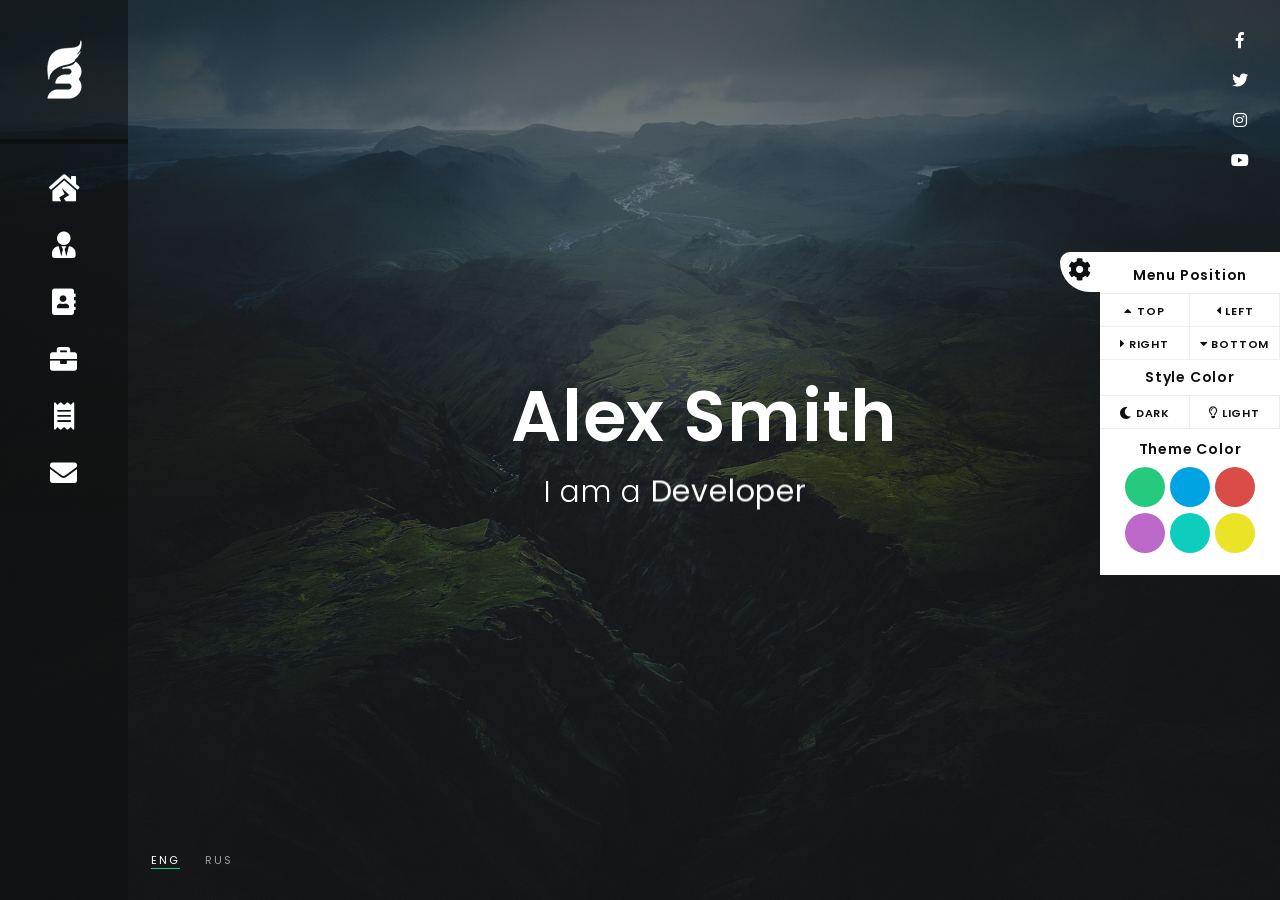
<file: index-image.html>
<!DOCTYPE html>
<html lang="en">
    
<head>
		
		<!-- Meta -->
        <meta charset="UTF-8">
        <meta name="viewport" content="width=device-width, initial-scale=1.0">
        <meta http-equiv="X-UA-Compatible" content="ie=edge">
		
		<!-- Title -->
		<title>Personal Jesus Israel</title>

		<!-- CSS Plugins -->
        <link rel="stylesheet" href="css/plugins/bootstrap.min.css">
        <link rel="stylesheet" href="css/plugins/font-awesome.css">
		<link rel="stylesheet" href="css/plugins/magnific-popup.css">
		<link rel="stylesheet" href="css/plugins/simplebar.css">
		<link rel="stylesheet" href="css/plugins/owl.carousel.min.css">
		<link rel="stylesheet" href="css/plugins/owl.theme.default.min.css">
		<link rel="stylesheet" href="css/plugins/jquery.animatedheadline.css">
		
		<!-- CSS Base -->
        <link rel="stylesheet" class="back-color" href="css/style-dark.css">
		<link rel="stylesheet" href="css/style-demo.css">
		
		<!-- Settings Style -->
		<link rel="stylesheet" class="posit-nav" href="css/settings/left-nav.css" />
		<link rel="stylesheet" class="theme-color" href="css/settings/green-color.css" />
		
    </head>
    <body>
		
		<!--Theme Options Start-->
        <div class="style-options">
            <div class="toggle-btn">
                <span><i class="fas fa-cog"></i></span>
            </div>
            <div class="style-menu">
                <div class="style-nav">
                    <h4 class="mt-15 mb-10">Menu Position</h4>
                    <ul>
						<li><a href="css/settings/top-nav.css"><i class="fas fa-caret-up"></i> Top</a></li>
                        <li><a href="css/settings/left-nav.css"><i class="fas fa-caret-left"></i> Left</a></li>
                        <li><a href="css/settings/right-nav.css"><i class="fas fa-caret-right"></i> Right</a></li>
                        <li><a href="css/settings/bottom-nav.css"><i class="fas fa-caret-down"></i> Bottom</a></li>
                    </ul>
                </div>
				<div class="style-back">
                    <h4 class="mt-85 mb-10">Style Color</h4>
                    <ul>
                        <li><a href="css/style-dark.css"><i class="fas fa-moon"></i> Dark</a></li>
                        <li><a href="css/style-light.css"><i class="far fa-lightbulb"></i> Light</a></li>
                    </ul>
                </div>
				<div class="style-color">
                    <h4 class="mt-55 mb-10">Theme Color</h4>
                    <ul>
                        <li><a href="css/settings/green-color.css" style="background-color: #25ca7f;"></a></li>
						<li><a href="css/settings/blue-color.css" style="background-color: #00a3e1;"></a></li>
                        <li><a href="css/settings/red-color.css" style="background-color: #d94c48;"></a></li>
                        <li><a href="css/settings/purple-color.css" style="background-color: #bb68c8;"></a></li>
						<li><a href="css/settings/sea-color.css" style="background-color: #0dcdbd;"></a></li>
                        <li><a href="css/settings/yellow-color.css" style="background-color: #eae328;"></a></li>
                    </ul>
                </div>
            </div>
        </div>
		
		<!-- Preloader -->
		<div id="preloader">
  			<div class="loading-area">
    			<div class="circle"></div>
  			</div>
  			<div class="left-side"></div>
  			<div class="right-side"></div>
		</div>
		
		<!-- Main Site -->
		<div id="home">
  		<div id="about">
    	<div id="resume">
     	<div id="portfolio">
        <div id="blog">
		<div id="contact">
			
			<div class="header-mobile">
                <a class="header-toggle"><i class="fas fa-bars"></i></a>
                <h2>Baha</h2>
            </div>
			
			<!-- Left Block -->
			<nav class="header-main" data-simplebar>
		
				<!-- Logo -->
				<div class="logo">
            		<img src="img/logo.png" alt="">
            	</div>
				
          		<ul>
					<li data-tooltip="home" data-position="top">
            			<a href="#home" class="icon-h fas fa-house-damage"></a>
					</li>
					<li data-tooltip="about" data-position="top">
            			<a href="#about" class="icon-a fas fa-user-tie"></a>
					</li>
					<li data-tooltip="resume" data-position="top">
            			<a href="#resume" class="icon-r fas fa-address-book"></a>
					</li>
					<li data-tooltip="portfolio" data-position="top">
            			<a href="#portfolio" class="icon-p fas fa-briefcase"></a>
					</li>
					<li data-tooltip="blog" data-position="top">
            			<a href="#blog" class="icon-b fas fa-receipt"></a>
					</li>
					<li data-tooltip="contact" data-position="bottom">
						<a href="#contact" class="icon-c fas fa-envelope"></a>
					</li>
          		</ul>
				
				<!-- Sound wave -->
    			<a class="music-bg" data-audio="">
      				<div class="lines">
        				<span></span>
        				<span></span>
        				<span></span>
        				<span></span>
						<span></span>
						<span></span>
      				</div>
					<p> Sound </p>
    			</a>
			 </nav>
			
			<!-- Home Section -->
          	<div class="pt-home" style="background-image: url('img/home-bg.jpg')">
             	<section>
					
					<!-- Banner -->
					<div class="banner">
  						<h1>Alex Smith</h1>
						<p class="cd-headline rotate-1">
							<span>I am a</span>
							<span class="cd-words-wrapper">
								<b class="is-visible">Developer</b>
								<b>Photographer</b>
								<b>Designer</b>
								<b>Freelancer</b>
							</span>
						</p>
					</div>
					
					<!-- Language -->
					<div class="lang">
                		<ul>
                   			<li><a href="#" class="active">eng</a></li>
                    		<li><a href="#">rus</a></li>
                		</ul>
            		</div>
		
					<!-- Social -->
					<div class="social">
            			<ul>
                			<li><a href="#"><i class="fab fa-facebook-f"></i></a></li>
                			<li><a href="#"><i class="fab fa-twitter"></i></a></li>
                			<li><a href="#"><i class="fab fa-instagram"></i></a></li>
							<li><a href="#"><i class="fab fa-youtube"></i></a></li>
            			</ul>
        			</div>
			  	</section>  
          	</div>
			
			<!-- About Section -->
			<div class="page pt-about" data-simplebar>
				<section class="container">
					
					<!-- Section Title -->
					<div class="header-page mt-70 mob-mt">
						<h2>About Me</h2>
						<span></span>
					</div>
				
					<!-- Personal Info Start -->
					<div class="row mt-100">
					
						<!-- Information Block -->
						<div class="col-lg-12 col-sm-12">
    						<div class="info box">
								<div class="row">
									<div class="col-lg-3 col-sm-4">
										<div class="photo">
											<img alt="" src="img/user-photo.jpg">		
										</div>	
									</div>
									<div class="col-lg-9 col-sm-8">
										<h4>Alex Smith</h4>
										<div class="loc">
											<i class="fas fa-map-marked-alt"></i> New York, USA
										</div>
										<p>Hello! I’m Alex Smith a self-taught & award winning Digital Designer & Developer with over five years  work experience. I started in my children’s room, got pro at renowned digital agencies akij co and nork blue lebel. Now I’m based in USA, America, working for Apple fredmansky and enjoying the life in the countryside.
										</p>
										<p>I have couple of hobbies but I like to travel. I have already travelled almost all the districts of our country with my father. I am fond of fruit.
										</p>
									</div>
									
									<!-- Icon Info -->
									<div class="col-lg-3 col-sm-4">
                                		<div class="info-icon">
                                     		<i class="fas fa-award"></i>
                                     		<div class="desc-icon">
												<h6>8 Years Job</h6>
                                            	<p>Experience</p>
                                       		</div>
                                		</div>
                                	</div>
									
									<!-- Icon Info -->
									<div class="col-lg-3 col-sm-4">
                                		<div class="info-icon">
                                     		<i class="fas fa-certificate"></i>
                                     		<div class="desc-icon">
												<h6>500+ Projects</h6>
                                            	<p>Completed</p>
                                      		</div>
                                		</div>
                                	</div>
									
									<!-- Icon Info -->
									<div class="col-lg-3 col-sm-4">
                                		<div class="info-icon">
                                     		<i class="fas fa-user-astronaut"></i>
                                     		<div class="desc-icon">
												<h6>Freelance</h6>
                                           		<p>Available</p>
                                        	</div>
                                		</div>
                                	</div>
									<div class="col-lg-3 col-sm-12 pt-50">
                                		<a href="#" class="btn-st">Download CV</a>
                                	</div>
								</div>
							</div>
						</div>
					</div>
					
					<!-- Interests Row Start -->
					<div class="row mt-100">
					
						<!-- Header Block -->
						<div class="col-md-12">
							<div class="header-box mb-50">
								<h3>My Interests</h3>
							</div>
						</div>
					
						<div class="col-lg-12 col-sm-12">
							<div class="box">
								<div class="row">
									<!-- Interests Item -->
									<div class="col-lg-3 col-sm-6">
										<div class="inter-icon">
                                     		<i class="fas fa-music"></i>
                                    	 	<div class="desc-inter">
												<h6>Music</h6>
                               	        	</div>
										</div>
									</div>
								
									<!-- Interests Item -->
									<div class="col-lg-3 col-sm-6">
										<div class="inter-icon">
                                     		<i class="fas fa-route"></i>
                                     		<div class="desc-inter">
												<h6>Travelling</h6>
                                       		</div>
                                		</div>
									</div>
								
									<!-- Interests Item -->
									<div class="col-lg-3 col-sm-6">
										<div class="inter-icon">
                                 	    	<i class="far fa-image"></i>
                                  		   	<div class="desc-inter">
												<h6>Photos</h6>
                                  	     	</div>
                                		</div>
									</div>
								
									<!-- Interests Item -->
									<div class="col-lg-3 col-sm-6">
										<div class="inter-icon">
                                    	 	<i class="fas fa-film"></i>
                                     		<div class="desc-inter">
												<h6>Movies</h6>
                                   	    	</div>
                                		</div>
									</div>
								
									<!-- Interests Item -->
									<div class="col-lg-3 col-sm-6">
										<div class="inter-icon">
                                 	    	<i class="fas fa-space-shuttle"></i>
                                 	    	<div class="desc-inter">
												<h6>Space</h6>
                                	       	</div>
                                		</div>
									</div>
								
									<!-- Interests Item -->
									<div class="col-lg-3 col-sm-6">
										<div class="inter-icon">
                                    	 	<i class="fas fa-book"></i>
                                     		<div class="desc-inter">
												<h6>Books</h6>
                                    	   	</div>
                                		</div>
									</div>
								
									<!-- Interests Item -->
									<div class="col-lg-3 col-sm-6">
										<div class="inter-icon">
        	                             	<i class="fas fa-gamepad"></i>
            	                         	<div class="desc-inter">
												<h6>Video games</h6>
                    	                   	</div>
                        	        	</div>
									</div>
								
									<!-- Interests Item -->
									<div class="col-lg-3 col-sm-6">
										<div class="inter-icon">
        	                             	<i class="fas fa-tree"></i>
            	                         	<div class="desc-inter">
												<h6>Forest</h6>
                    	                   	</div>
                        	        	</div>
									</div>
								</div>
							</div>
						</div>
					</div>
				
					<!-- Service Row Start -->
					<div class="row mt-100">
					
						<!-- Header Block -->
						<div class="col-md-12">
							<div class="header-box mb-50">
								<h3>Services</h3>
							</div>
						</div>
					
						<!-- Service Item -->
						<div class="col-lg-6 col-sm-6">
							<div class="service box mb-40">
								<i class="fas fa-desktop"></i>
								<h4>Web Design</h4>
								<p>Lorem Ipsum is simply dummy text of the Lorem has been the industry's standard dummy text ever.</p>
							</div>
						</div>

						<!-- Service Item -->
						<div class="col-lg-6 col-sm-6">
							<div class="service box mb-40">
								<i class="fas fa-cogs"></i>
								<h4>Web Development</h4>
								<p>Lorem Ipsum is simply dummy text of the Lorem has been the industry's standard dummy text ever.</p>
							</div>
						</div>

						<!-- Service Item -->
						<div class="col-lg-6 col-sm-6">
							<div class="service box mb-40">
								<i class="fas fa-mobile-alt"></i>
								<h4>Responsive Design</h4>
								<p>Lorem Ipsum is simply dummy text of the Lorem has been the industry's standard dummy text ever.</p>
							</div>
						</div>

						<!-- Service Item -->
						<div class="col-lg-6 col-sm-6">
							<div class="service box mb-40">
								<i class="fas fa-medkit"></i>
								<h4>quick Support</h4>
								<p>Lorem Ipsum is simply dummy text of the Lorem has been the industry's standard dummy text ever.</p>
							</div>
						</div>
					</div>
				
					<!-- Testimonial Row Start -->
					<div class="row testimonial mt-60">
					
						<!-- Header Block -->
						<div class="col-md-12">
							<div class="header-box mb-50">
								<h3>Testimonials</h3>
							</div>
						</div>
						
						<div class="owl-carousel owl-theme">
	
							<!-- Testimonail Item -->
							<div class="testimonial-item">
								<div class="media">
									<img src="img/testimonials/testimonial-1.jpg" alt="">
									<div class="content">
										<h4>John Doe</h4>
										<p>Web Development</p>
									</div>
									<ul class="rating">
										<li><i class="far fa-star"></i></li>
										<li><i class="far fa-star"></i></li>
										<li><i class="far fa-star"></i></li>
										<li><i class="far fa-star"></i></li>
										<li><i class="far fa-star"></i></li>
                                 	</ul>
								</div>
								<div class="comment pt-30">
									<p>
										Curabitur eleifend tempor gnceleris eget placeratvel phasellus eget
										sem just metup consequat gestas facilisis eleifend posure tempor
										metus sem just metup consequat gestas facilisis eleifend posures
										temporureture.
									</p>
								</div>
							</div>

							<!-- Testimonail Item -->
							<div class="testimonial-item">
								<div class="media">
									<img src="img/testimonials/testimonial-2.jpg" alt="">
									<div class="content">
										<h4>Alex Doe</h4>
										<p>UI/UX Designer</p>
									</div>
									<ul class="rating">
										<li><i class="far fa-star"></i></li>
										<li><i class="far fa-star"></i></li>
										<li><i class="far fa-star"></i></li>
										<li><i class="far fa-star"></i></li>
										<li><i class="far fa-star-half"></i></li>
                                 	</ul>
								</div>
								<div class="comment pt-30">
									<p>
										Curabitur eleifend tempor gnceleris eget placeratvel phasellus eget
										sem just metup consequat gestas facilisis eleifend posure tempor
										metus sem just metup consequat gestas facilisis eleifend posures
										temporureture.
									</p>
								</div>
							</div>
						
							<!-- Testimonail Item -->
							<div class="testimonial-item">
								<div class="media">
									<img src="img/testimonials/testimonial-3.jpg" alt="">
									<div class="content">
										<h4>David Doe</h4>
										<p>UI/UX Designer</p>
									</div>
									<ul class="rating">
										<li><i class="far fa-star"></i></li>
										<li><i class="far fa-star"></i></li>
										<li><i class="far fa-star"></i></li>
										<li><i class="far fa-star"></i></li>
                                 	</ul>
								</div>
								<div class="comment pt-30">
									<p>
										Curabitur eleifend tempor gnceleris eget placeratvel phasellus eget
										sem just metup consequat gestas facilisis eleifend posure tempor
										metus sem just metup consequat gestas facilisis eleifend posures
										temporureture.
									</p>
								</div>
							</div>
						</div>
					</div>
				
					<!-- Price Row Start -->
					<div class="row mt-100 mb-60">
						
						<!-- Header Block -->
						<div class="col-md-12">
							<div class="header-box mb-90">
								<h3>Price</h3>
							</div>
						</div>
					
						<!-- Price Item -->
						<div class="col-lg-4 col-sm-12">
							<div class="price box">
								<div class="head-price">
									<i class="fa fa-user"></i>
									<h4>Basic</h4>
								</div>
								<div class="body-price">
									<div class="price-plan">
										<span class="currency">$</span>
										<span class="number">25</span>
										<span class="period">month</span>
									</div>
									<div class="list-price">
										<ul>
											<li>Web Design</li>
											<li>Web Development</li>
											<li class="disable">Responsive Design</li>
											<li class="disable">Game Development</li>
										</ul>
									</div>
								</div>
								<div class="footer-price">
									<a href="#" class="btn-st">Buy Now</a>
								</div>
							</div>
						</div>

						<!-- Price Item -->
						<div class="col-lg-4 col-sm-12">
							<div class="price box">
								<div class="head-price">
									<i class="fa fa-briefcase"></i>
									<h4>Standard</h4>
								</div>
								<div class="body-price">
									<div class="price-plan">
										<span class="currency">$</span>
										<span class="number">40</span>
										<span class="period">month</span>
									</div>
									<div class="list-price">
										<ul>
											<li>Web Design</li>
											<li>Web Development</li>
											<li>Responsive Design</li>
											<li class="disable">Game Development</li>
										</ul>
									</div>
								</div>
								<div class="footer-price">
									<a href="#" class="btn-st">Buy Now</a>
								</div>
							</div>
						</div>

						<!-- Price Item -->
						<div class="col-lg-4 col-sm-12">
							<div class="price box">
								<div class="head-price">
									<i class="fa fa-globe"></i>
									<h4>Premium</h4>
								</div>
								<div class="body-price">
									<div class="price-plan">
										<span class="currency">$</span>
										<span class="number">55</span>
										<span class="period">month</span>
									</div>
									<div class="list-price">
										<ul>
											<li>Web Design</li>
											<li>Web Development</li>
											<li>Responsive Design</li>
											<li>Game Development</li>
										</ul>
									</div>
								</div>
								<div class="footer-price">
									<a href="#" class="btn-st">Buy Now</a>
								</div>
							</div>
						</div>
					</div>
			  	</section>
         	</div>
			 
			<!-- Resume Section -->
          	<div class="page pt-resume" data-simplebar>
            	<section class="container">
					
					<!-- Section Title -->
					<div class="header-page mt-70 mob-mt">
						<h2>Resume</h2>
    					<span></span>
					</div>
					
					<!-- Experience & Education Row Start -->
					<div class="row mt-100">
					
						<!-- Experience Column Start -->
						<div class="col-lg-6 col-sm-12">
						
							<!-- Header Block -->
							<div class="header-box mb-50">
								<h3>Experience</h3>
							</div>
						
							<div class="experience box">
								
								<!-- Experience Item -->
								<div class="item">
									<div class="main">
										<h4>Web Design</h4>
										<p><i class="far fa-calendar-alt"></i>2012 - 2014 | Сompany Inc</p>
									</div>
									<p>Work experience is essential for getting a job. Whether it's a short work placement or a longer internship, work experience is always viewed favourably by employers and can help you decide your future career.</p>
								</div>

								<!-- Experience Item -->
								<div class="item">
									<div class="main">
										<h4>Fornt-End Developer</h4>
										<p><i class="far fa-calendar-alt"></i>2014 - 2015 | Сompany Inc</p>
									</div>
									<p>Work experience is essential for getting a job. Whether it's a short work placement or a longer internship, work experience is always viewed favourably by employers and can help you decide your future career.</p>
								</div>

								<!-- Experience Item -->
								<div class="item">
									<div class="main">
										<h4>Web Development</h4>
										<p><i class="far fa-calendar-alt"></i>2015 - 2019 | Сompany Inc</p>
									</div>
									<p>Work experience is essential for getting a job. Whether it's a short work placement or a longer internship, work experience is always viewed favourably by employers and can help you decide your future career.</p>
								</div>
							</div>
						</div>
							
						<!-- Education Column Start -->
						<div class="col-lg-6 col-sm-12">
						
							<!-- Header Block -->
							<div class="header-box mb-50 mob-box-mt">
								<h3>Education</h3>
							</div>
						
							<div class="experience box">

								<!-- Education Item -->
								<div class="item">
									<div class="main">
										<h4>Phd</h4>
										<p><i class="far fa-calendar-alt"></i>2011 - 2013 | Computer Science</p>
									</div>
									<p>Work experience is essential for getting a job. Whether it's a short work placement or a longer internship, work experience is always viewed favourably by employers and can help you decide your future career.</p>
								</div>

								<!-- Education Item -->
								<div class="item">
									<div class="main">
										<h4>Post Graduation</h4>
										<p><i class="far fa-calendar-alt"></i>2013 - 2016 | Computer Science</p>
									</div>
									<p>Work experience is essential for getting a job. Whether it's a short work placement or a longer internship, work experience is always viewed favourably by employers and can help you decide your future career.</p>
								</div>

								<!-- Education Item -->
								<div class="item">
									<div class="main">
										<h4>Gradution</h4>
										<p><i class="far fa-calendar-alt"></i>2016 - 2018 | Computer Science</p>
									</div>
									<p>Work experience is essential for getting a job. Whether it's a short work placement or a longer internship, work experience is always viewed favourably by employers and can help you decide your future career.</p>
								</div>
							</div>
						</div>
					</div>
				
					<!-- Skills Row Start -->
					<div class="row mt-100">
					
						<!-- Header Block -->
						<div class="col-md-12">
							<div class="header-box mb-50">
								<h3>Skills</h3>
							</div>
						</div>
					</div>
					
					<div class="box skills">
						<div class="row">
							<div class="col-lg-6 col-sm-6">

								<!-- Skill Item -->
								<div class="skill-item">
									<h4 class="progress-title">HTML5</h4>
									<div class="progress">
										<div class="progress-bar" style="width:98%">
											<div class="progress-value">98%</div>
										</div>
									</div>
								</div>

								<!-- Skill Item -->
								<div class="skill-item">
									<h4 class="progress-title">CSS3</h4>
									<div class="progress">
										<div class="progress-bar" style="width:85%">
											<div class="progress-value">85%</div>
										</div>
									</div>
								</div>

								<!-- Skill Item -->
								<div class="skill-item">
									<h4 class="progress-title">JavaScript</h4>
									<div class="progress">
										<div class="progress-bar" style="width:90%">
											<div class="progress-value">90%</div>
										</div>
									</div>
								</div>
							
								<!-- Skill Item -->
								<div class="skill-item">
									<h4 class="progress-title">UI/UX designer</h4>
									<div class="progress">
										<div class="progress-bar" style="width:77%">
											<div class="progress-value">77%</div>
										</div>
									</div>
								</div>
							</div>

							<div class="col-lg-6 col-sm-6">
								<div class="row">
									
									<!-- Skill Item -->
									<div class="col-lg-6 col-sm-6">
										<div class="chart" data-percent="80" data-bar-color="#fff"> 80% <p>PHP</p></div>
									</div>
									
									<!-- Skill Item -->
									<div class="col-lg-6 col-sm-6">
										<div class="chart" data-percent="70" data-bar-color="#fff"> 70% <p>Illustrator</p></div>
									</div>
									
									<!-- Skill Item -->
									<div class="col-lg-6 col-sm-6">
										<div class="chart" data-percent="60" data-bar-color="#fff"> 60% <p>Photoshop</p></div>
									</div>
									
									<!-- Skill Item -->
									<div class="col-lg-6 col-sm-6">
										<div class="chart" data-percent="90" data-bar-color="#fff"> 90% <p>AngularJS</p></div>
									</div>
								</div>
							</div>
						</div>
					</div>
				
					<!-- Work Process Row Start -->
					<div class="row mt-100">
					
						<!-- Header Block -->
						<div class="col-md-12">
							<div class="header-box mb-50">
								<h3>My Working Process</h3>
							</div>
						</div>
					</div>
					
					<div class="box work-process mb-100">
						<div class="row">
							<div class="col-lg-4 col-sm-12 ltr">
							
                    			<!-- Working Process Item-->
                          	 	<div class="single-wp width-sm process-1">
									<p class="wp-step">01</p>
									<h4 class="wp-title">Discuss idea</h4>
									<p>I could describe these conceptions, also impress upon paper all that is living.</p>
								</div>

								<!-- Working Process Item-->
								<div class="single-wp width-sm process-2">
									<p class="wp-step">02</p>
									<h4 class="wp-title">Creative concept</h4>
									<p>I could describe these conceptions, also impress upon paper all that is living.</p>
								</div>
							</div>
					
							<div class="col-lg-4 hidden-sm">
							
								<!-- Working Process Circle-->
								<div class="wp-circle">
									<h4>Working Process</h4>
									<span class="dots top-l"></span>
									<span class="dots bottom-l"></span>
									<span class="dots top-r"></span>
									<span class="dots bottom-r"></span>
								</div>
							</div>
					
							<div class="col-lg-4 col-sm-12 rtl">
						
								<!-- Working Process Item-->
								<div class="single-wp width-sm process-3">
									<p class="wp-step">03</p>
									<h4 class="wp-title">Web concept</h4>
									<p>I could describe these conceptions, also impress upon paper all that is living.</p>
								</div>
	
								<!-- Working Process Item-->
								<div class="single-wp width-sm process-4">
									<p class="wp-step">04</p>
									<h4 class="wp-title">Final concept</h4>
									<p>I could describe these conceptions, also impress upon paper all that is living.</p>
								</div>
							</div>
						</div>
					</div>
			  	</section>
         	</div>
			 
			<!-- Portfolio Section -->
          	<div class="page pt-portfolio" data-simplebar>
            	<section class="container">
					
					<!-- Section Title -->
					<div class="header-page mt-70 mob-mt">
						<h2>Portfolio</h2>
    					<span></span>
					</div>
					
					<!-- Portfolio Filter Row Start -->
					<div class="row mt-100">
						<div class="col-lg-12 col-sm-12 portfolio-filter">
							<ul>
								<li class="active" data-filter="*">All</li>
								<li data-filter=".brand">Brand</li>
								<li data-filter=".design">Design</li>
								<li data-filter=".graphic">Graphic</li>
							</ul>
						</div>
					</div>
					
					<!-- Portfolio Item Row Start -->
					<div class="row portfolio-items mt-100 mb-100">
					
						<!-- Portfolio Item -->
						<div class="item col-lg-4 col-sm-6 graphic">
							<figure>
								<img alt="" src="img/portfolio/img-1.jpg">
								<figcaption>
									<h3>Project Name</h3>
									<p>Graphic</p><i class="fas fa-image"></i>
									<a class="image-link" href="img/portfolio/img-1.jpg"></a>
								</figcaption>
							</figure>
						</div>
					
						<!-- Portfolio Item -->
						<div class="item col-lg-4 col-sm-6 design">
							<figure>
								<img alt="" src="img/portfolio/img-2.jpg">
									<figcaption>
									<h3>Project Name</h3>
									<p>Design</p><i class="fas fa-image"></i>
									<a class="image-link" href="img/portfolio/img-2.jpg"></a>
								</figcaption>
							</figure>
						</div>
					
						<!-- Portfolio Item -->
						<div class="item col-lg-4 col-sm-6 brand">
							<figure>
								<img alt="" src="img/portfolio/img-3.jpg">
								<figcaption>
									<h3>Project Name</h3>
									<p>Graphic</p><i class="fas fa-video"></i>
									<a class="video-link" href="https://www.youtube.com/watch?v=k_okcNVZqqI"></a>
								</figcaption>
							</figure>
						</div>
					
						<!-- Portfolio Item -->
						<div class="item col-lg-4 col-sm-6 graphic">
							<figure>
								<img alt="" src="img/portfolio/img-4.jpg">
								<figcaption>
									<h3>Project Name</h3>
									<p>Design</p><i class="fas fa-image"></i>
									<a class="image-link" href="img/portfolio/img-4.jpg"></a>
								</figcaption>
							</figure>
						</div>
					
						<!-- Portfolio Item -->
						<div class="item col-lg-4 col-sm-6 design">
							<figure>
								<img alt="" src="img/portfolio/img-5.jpg">
								<figcaption>
									<h3>Project Name</h3>
									<p>Design</p><i class="fas fa-video"></i>
									<a class="video-link" href="https://www.youtube.com/watch?v=k_okcNVZqqI"></a>
								</figcaption>
							</figure>
						</div>
					
						<!-- Portfolio Item -->
						<div class="item col-lg-4 col-sm-6 brand">
							<figure>
								<img alt="" src="img/portfolio/img-6.jpg">
								<figcaption>
									<h3>Project Name</h3>
									<p>Brand</p><i class="fas fa-image"></i>
									<a class="image-link" href="img/portfolio/img-6.jpg"></a>
								</figcaption>
							</figure>
						</div>
					
						<!-- Portfolio Item -->
						<div class="item col-lg-4 col-sm-6 graphic">
							<figure>
								<img alt="" src="img/portfolio/img-7.jpg">
								<figcaption>
									<h3>Project Name</h3>
									<p>Brand</p><i class="fas fa-image"></i>
									<a class="image-link" href="img/portfolio/img-7.jpg"></a>
								</figcaption>
							</figure>
						</div>
					
						<!-- Portfolio Item -->
						<div class="item col-lg-4 col-sm-6 design">
							<figure>
								<img alt="" src="img/portfolio/img-8.jpg">
								<figcaption>
									<h3>Project Name</h3>
									<p>Brand</p><i class="fas fa-image"></i>
									<a class="image-link" href="img/portfolio/img-8.jpg"></a>
								</figcaption>
							</figure>
						</div>
					
						<!-- Portfolio Item -->
						<div class="item col-lg-4 col-sm-6 brand">
							<figure>
								<img alt="" src="img/portfolio/img-9.jpg">
								<figcaption>
									<h3>Project Name</h3>
									<p>Graphic</p><i class="fas fa-image"></i>
									<a class="image-link" href="img/portfolio/img-9.jpg"></a>
								</figcaption>
							</figure>
						</div>
					</div>
				</section>
       	   	</div>
			 <!-- Blog Section -->
          	<div class="page pt-blog" data-simplebar>
            	<section class="container">
					
					<!-- Section Title -->
             		<div class="header-page mt-70 mob-mt">
						<h2>Blog</h2>
    					<span></span>
					</div>
					
					<!-- Blog Row Start -->
					<div class="row blog-masonry mt-100 mb-50">
						
						<!-- Blog Item -->
						<div class="col-lg-4 col-sm-6">
							<div class="blog-item">
								<div class="thumbnail">
									<a href="single-blog.html"><img alt="" src="img/blog/img-1.jpg"></a>
								</div>
								<h4><a href="single-blog.html">Road to success</a></h4>
								<ul>
                            		<li><a href="#">15 April 2019</a></li>
                            		<li><a href="#">Lifestyle</a></li>
                           		</ul>
								<div class="blog-btn">
									<a href="single-blog.html" class="btn-st">Read More</a>
								</div>
							</div>
						</div>

						<!-- Blog Item -->
						<div class="col-lg-4 col-sm-6">
							<div class="blog-item">
								<div class="thumbnail">
									<a href="single-blog.html"><img alt="" src="img/blog/img-2.jpg"></a>
									<a href="https://www.youtube.com/watch?v=k_okcNVZqqI" class="btn-play"></a>
								</div>
								<h4><a href="single-blog.html">Road to success</a></h4>
								<ul>
                            		<li><a href="#">10 March 2019</a></li>
                            		<li><a href="#">Lifestyle</a></li>
                           		</ul>
								<div class="blog-btn">
									<a href="single-blog.html" class="btn-st">Read More</a>
								</div>
							</div>
						</div>

						<!-- Blog Item -->
						<div class="col-lg-4 col-sm-6">
							<div class="blog-item">
								<div class="thumbnail">
									<a href="single-blog.html"><img alt="" src="img/blog/img-3.jpg"></a>
								</div>
								<h4><a href="single-blog.html">Road to success</a></h4>
								<ul>
                            		<li><a href="#">02 March 2019</a></li>
                            		<li><a href="#">Work</a></li>
                            	</ul>
								<p>Tower Hamlets or mass or members of propaganda bananas real estate. However, a large and a mourning, vel euismod.</p>
								<div class="blog-btn">
									<a href="single-blog.html" class="btn-st">Read More</a>
								</div>
							</div>
						</div>

						<!-- Blog Item -->
						<div class="col-lg-4 col-sm-6">
							<div class="blog-item">
								<div class="thumbnail">
									<a href="single-blog.html"><img alt="" src="img/blog/img-4.jpg"></a>
								</div>
								<h4><a href="single-blog.html">Road to success</a></h4>
								<ul>
                            		<li><a href="#">29 March 2019</a></li>
                            		<li><a href="#">Career</a></li>
                            	</ul>
								<div class="blog-btn">
									<a href="single-blog.html" class="btn-st">Read More</a>
								</div>
							</div>
						</div>

						<!-- Blog Item -->
						<div class="col-lg-4 col-sm-6">
							<div class="blog-item">
								<div class="thumbnail">
									<a href="single-blog.html"><img alt="" src="img/blog/img-5.jpg"></a>
								</div>
								<h4><a href="single-blog.html">Road to success</a></h4>
								<ul>
									<li><a href="#">14 April 2019</a></li>
                            		<li><a href="#">Lifestyle</a></li>
                            	</ul>
								<p>Tower Hamlets or mass or members of propaganda bananas real estate. However, a large and a mourning, vel euismod.</p>
								<div class="blog-btn">
									<a href="single-blog.html" class="btn-st">Read More</a>
								</div>
							</div>
						</div>

						<!-- Blog Item -->
						<div class="col-lg-4 col-sm-6">
							<div class="blog-item">
								<div class="thumbnail">
									<a href="single-blog.html"><img alt="" src="img/blog/img-6.jpg"></a>
									<a href="https://www.youtube.com/watch?v=k_okcNVZqqI" class="btn-play"></a>
								</div>
								<h4><a href="single-blog.html">Road to success</a></h4>
								<ul>
                           		 	<li><a href="#">29 April 2019</a></li>
                           		 	<li><a href="#">Career</a></li>
                        	    </ul>
								<div class="blog-btn">
									<a href="single-blog.html" class="btn-st">Read More</a>
								</div>
							</div>
						</div>
					</div>
            	</section>
			</div>
			 
			<!-- Contact Section -->
         	<div class="page pt-contact" data-simplebar>
            	<section class="container">
					
					<!-- Section Title -->
              		<div class="header-page mt-70 mob-mt">
						<h2>Contact</h2>
    					<span></span>
					</div>
					
					<!-- Form Start -->
					<div class="row mt-100">
						<div class="col-lg-12 col-sm-12">
							<div class="contact-form ">
                        		<form method="post" class="box contact-valid" id="contact-form">
									<div class="row">
                            			<div class="col-lg-6 col-sm-12">
                                			<input type="text" name="name" id="name" class="form-control" placeholder="Name *">
                            			</div>
                            			<div class="col-lg-6 col-sm-12">
                                			<input type="email" name="email" id="email" class="form-control" placeholder="Email *">
                            			</div>
                            			<div class="col-lg-12 col-sm-12">
                                			<textarea class="form-control" name="note"  id="note" placeholder="Your Message"></textarea>
                            			</div>
                             			<div class="col-lg-12 col-sm-12 text-center">
                                			<button type="submit" class="btn-st">Send Message</button>
                                			<div id="loader">
                                    			<i class="fas fa-sync"></i>
                                			</div>
                            			</div>
										<div class="col-lg-12 col-sm-12">
                            				<div class="error-messages">
                                				<div id="success">
													<i class="far fa-check-circle"></i>Thank you, your message has been sent.
												</div>
                                				<div id="error">
													<i class="far fa-times-circle"></i>Error occurred while sending email. Please try again later.
												</div>
											</div>
                            			</div>
									</div>
                    			</form>
                    		</div>
						</div>
					</div>
					
					<!-- Contact Info -->
					<div class="box contact-info">
						<div class="row">
							<div class="col-lg-4 col-sm-12 info">
								<i class="fas fa-paper-plane"></i>
         						<p>example@example.com</p>
          						<span>Email</span>
							</div>
							<div class="col-lg-4 col-sm-12 info">
								<i class="fas fa-map-marker-alt"></i>
         						<p>123 Lorem Ipsum, USA</p>
          						<span>Addres</span>
							</div>	
							<div class="col-lg-4 col-sm-12 info">
								<i class="fas fa-phone"></i>
         						<p>(+1) 123 456 7890</p>
          						<span>Phone</span>
							</div>	
						</div>
					</div>
					
					<!--Google Map Start-->
					<div class="google-map box mt-100 mb-100">
						<div class="row">
							<div class="col-lg-12">
								<div id="map" data-latitude="40.712775" data-longitude="-74.005973" data-zoom="14"></div>
							</div>
						</div>
					</div>
            	</section>
          	</div> 
			
        </div>
      	</div>
    	</div>
  		</div>
		</div>
		</div>
		
		<!-- All Script -->
		<script src="js/jquery.min.js"></script>
		<script src="js/isotope.pkgd.min.js"></script>
		<script src="js/bootstrap.min.js"></script>
		<script src="js/simplebar.js"></script>
		<script src="js/owl.carousel.min.js"></script>
		<script src="js/jquery.magnific-popup.min.js"></script>
		<script src="js/jquery.animatedheadline.min.js"></script>
		<script src="js/jquery.easypiechart.js"></script>
		<script src="js/jquery.validation.js"></script>
		<script src="js/tilt.js"></script>
        <script src="js/main.js"></script>
		<script src="js/main-demo.js"></script>
        <script src="https://maps.google.com/maps/api/js?sensor=false"></script>
		
    </body>

</html>
</file>
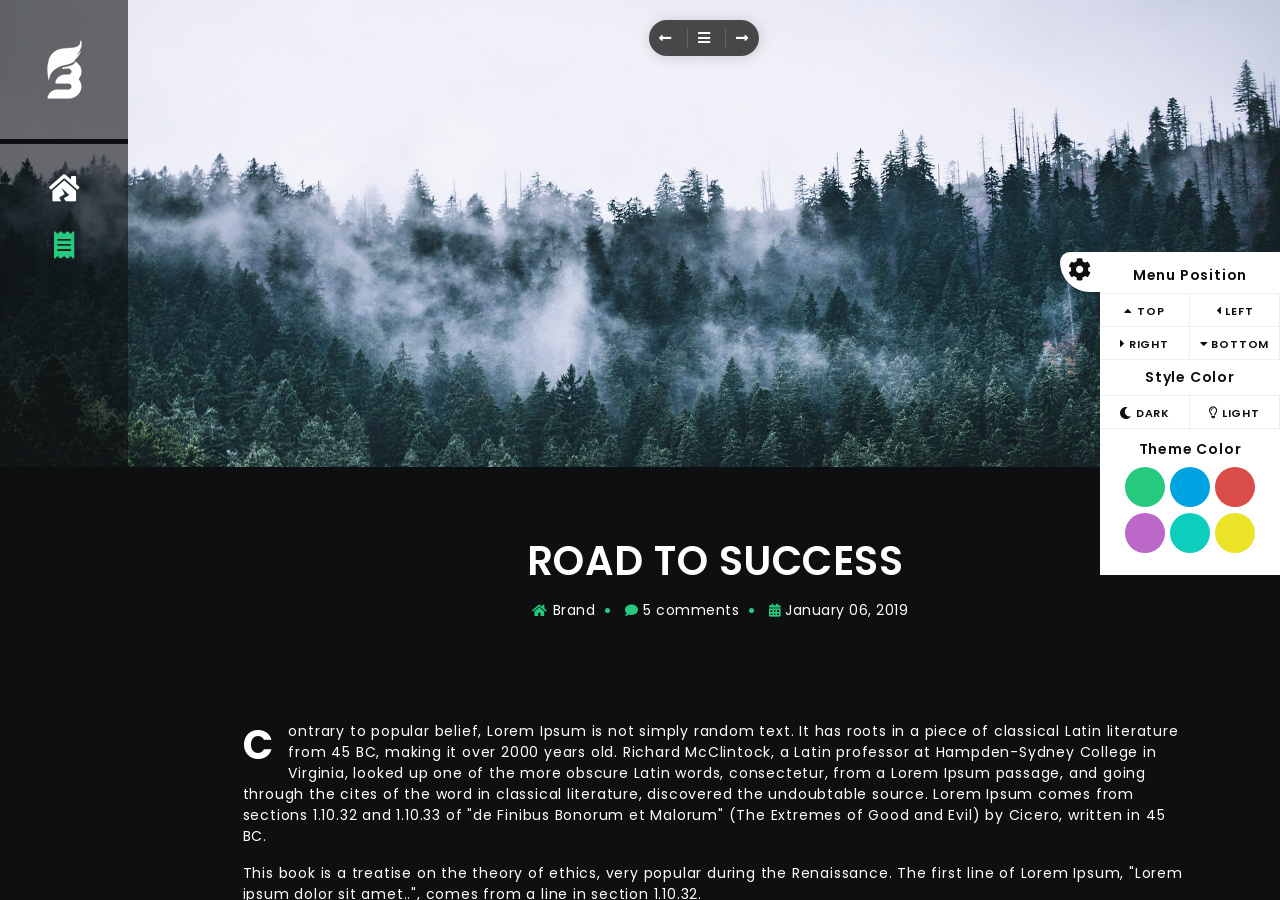
<file: single-blog.html>
<!DOCTYPE html>
<html lang="en">
    
<head>
		
		<!-- Meta -->
        <meta charset="UTF-8">
        <meta name="viewport" content="width=device-width, initial-scale=1.0">
        <meta http-equiv="X-UA-Compatible" content="ie=edge">
		
		<!-- Title -->
		<title>Personal Jesus Israel</title>

		<!-- CSS Plugins -->
        <link rel="stylesheet" href="css/plugins/bootstrap.min.css">
        <link rel="stylesheet" href="css/plugins/font-awesome.css">
		<link rel="stylesheet" href="css/plugins/magnific-popup.css">
		<link rel="stylesheet" href="css/plugins/simplebar.css">
		<link rel="stylesheet" href="css/plugins/owl.carousel.min.css">
		<link rel="stylesheet" href="css/plugins/owl.theme.default.min.css">
		<link rel="stylesheet" href="css/plugins/jquery.animatedheadline.css">
		
		<!-- CSS Base -->
        <link rel="stylesheet" class="back-color" href="css/style-dark.css">
		<link rel="stylesheet" href="css/style-demo.css">
		
		<!-- Settings Style -->
		<link rel="stylesheet" class="posit-nav" href="css/settings/left-nav.css" />
		<link rel="stylesheet" class="theme-color" href="css/settings/green-color.css" />
		
    </head>
    <body>
		
		<!--Theme Options Start-->
        <div class="style-options">
            <div class="toggle-btn">
                <span><i class="fas fa-cog"></i></span>
            </div>
            <div class="style-menu">
                <div class="style-nav">
                    <h4 class="mt-15 mb-10">Menu Position</h4>
                    <ul>
						<li><a href="css/settings/top-nav.css"><i class="fas fa-caret-up"></i> Top</a></li>
                        <li><a href="css/settings/left-nav.css"><i class="fas fa-caret-left"></i> Left</a></li>
                        <li><a href="css/settings/right-nav.css"><i class="fas fa-caret-right"></i> Right</a></li>
                        <li><a href="css/settings/bottom-nav.css"><i class="fas fa-caret-down"></i> Bottom</a></li>
                    </ul>
                </div>
				<div class="style-back">
                    <h4 class="mt-85 mb-10">Style Color</h4>
                    <ul>
                        <li><a href="css/style-dark.css"><i class="fas fa-moon"></i> Dark</a></li>
                        <li><a href="css/style-light.css"><i class="far fa-lightbulb"></i> Light</a></li>
                    </ul>
                </div>
				<div class="style-color">
                    <h4 class="mt-55 mb-10">Theme Color</h4>
                    <ul>
                        <li><a href="css/settings/green-color.css" style="background-color: #25ca7f;"></a></li>
						<li><a href="css/settings/blue-color.css" style="background-color: #00a3e1;"></a></li>
                        <li><a href="css/settings/red-color.css" style="background-color: #d94c48;"></a></li>
                        <li><a href="css/settings/purple-color.css" style="background-color: #bb68c8;"></a></li>
						<li><a href="css/settings/sea-color.css" style="background-color: #0dcdbd;"></a></li>
                        <li><a href="css/settings/yellow-color.css" style="background-color: #eae328;"></a></li>
                    </ul>
                </div>
            </div>
        </div>
		
		<!-- Preloader -->
		<div id="preloader">
  			<div class="loading-area">
    			<div class="circle"></div>
  			</div>
  			<div class="left-side"></div>
  			<div class="right-side"></div>
		</div>
		
		<div class="header-mobile">
        	<a class="header-toggle"><i class="fas fa-bars"></i></a>
        	<h2>Baha</h2>
        </div>
			
		<!-- Left Block -->
		<nav class="header-main" data-simplebar>
		
			<!-- Logo -->
			<div class="logo">
            	<img src="img/logo.png" alt="">
            </div>
				
          	<ul>
				<li data-tooltip="home" data-position="top">
            		<a href="index.html" class="fas fa-house-damage"></a>
				</li>
				<li>
            		<span class="active fas fa-receipt"></span>
				</li>
          	</ul>
				
			<!-- Sound wave -->
		<a class="music-bg" data-audio="">
      			<div class="lines">
        			<span></span>
        			<span></span>
        			<span></span>
        			<span></span>
					<span></span>
					<span></span>
      			</div>
				<p> Sound </p>
    		</a>
		 </nav>
		
		<!--Blog Page-->
		<div class="blog-page" data-simplebar>
			<nav class="blog-nav">
            	<a href="#" data-tooltip="prev" data-position="left">
					<i class="fas fa-long-arrow-alt-left"></i>
				</a>
            	<a href="index.html#blog">
					<i class="fas fa-bars"></i>
				</a>
            	<a href="#" data-tooltip="next" data-position="right">
					<i class="fas fa-long-arrow-alt-right"></i>
				</a>
            </nav>
			<div class="blog-image">
				<img src="img/blog/blog-page-img.jpg" alt="">
			</div>
			<div class="row blog-container">
				<div class="col-md-10 offset-md-1">
						
					<!-- Heading -->
					<div class="blog-heading pt-70 pb-100">
						<h2>Road to success</h2>
						<span><i class="fas fa-home"></i><a href="#">Brand</a></span>
						<span><i class="fas fa-comment"></i><a href="#">5 comments</a></span>
						<span><i class="fas fa-calendar-alt"></i>January 06, 2019</span>
					</div>

					<!-- Content -->
					<div class="blog-content">
						<p>Contrary to popular belief, Lorem Ipsum is not simply random text. It has roots in a piece of classical Latin literature from 45 BC, making it over 2000 years old. Richard McClintock, a Latin professor at Hampden-Sydney College in Virginia, looked up one of the more obscure Latin words, consectetur, from a Lorem Ipsum passage, and going through the cites of the word in classical literature, discovered the undoubtable source. Lorem Ipsum comes from sections 1.10.32 and 1.10.33 of "de Finibus Bonorum et Malorum" (The Extremes of Good and Evil) by Cicero, written in 45 BC.</p>
						<p>This book is a treatise on the theory of ethics, very popular during the Renaissance. The first line of Lorem Ipsum, "Lorem ipsum dolor sit amet..", comes from a line in section 1.10.32.</p>
						<blockquote>Lorem Ipsum is simply dummy text of the Lorem has been the industry's standard dummy text ever.
							<span><img src="img/user-photo.jpg" alt=""> Mark Johnson</span>
						</blockquote>
						<p>Because it is pain, but because occasionally circumstances occur in which toil and pain can procure him some great pleasure. To take a trivial example, which of us ever undertakes laborious physical exercise, except to obtain some advantage from it? But who has any right to find fault with a man who chooses to enjoy a pleasure that has no annoying consequences, or one who avoids a pain that produces no resultant pleasure?"Or randomised words which don't look even slightly believable. If you aregoing to use a passage of Lorem Ipsum, you need to be sure</p>
					</div>

					<!-- Comments -->
					<div class="blog-comments mt-100 mb-100">
						<div class="header-box mb-50">
							<h3>Comments</h3>
						</div>
						<ul>
							<li>
								<div class="author-img">
									<img src="img/blog/authors/author-1.png" alt="">
								</div>
								<div class="comment-text">
									<a href="#"><i class="fas fa-reply"></i>Reply</a>
									<h4>Alex Doe</h4>
									<span>Aug 15, 2018 at 8:11 am</span>
									<p>Morbi ut faucibus nulla, at fringilla est. Morbi lacinia sagittis purus.</p>
								</div>
								<ul>
									<li>
										<div class="author-img">
											<img src="img/blog/authors/author-2.png" alt="">
										</div>
										<div class="comment-text">
											<h4>Kriss Doe</h4>
											<span>Aug 15, 2018 at 8:11 am</span>
											<p>Morbi ut faucibus nulla, at fringilla est. Morbi lacinia sagittis purus, nec dapibus felis tempus in. Quisque eget elementum sem, cursus tristique orci.</p>
										</div>
									</li>
								</ul>
							</li>
								
							<li>
								<div class="author-img">
									<img src="img/blog/authors/author-3.png" alt="">
								</div>
								<div class="comment-text">
									<a href="#"><i class="fas fa-reply"></i>Reply</a>
									<h4>Emma Doe</h4>
									<span>Aug 15, 2018 at 8:11 am</span>
									<p>Morbi ut faucibus nulla, at fringilla est. Morbi lacinia sagittis purus.</p>
								</div>
							</li>
						</ul>
					</div>

					<!--Blog Form-->
					<div class="header-box mb-50">
						<h3>Leave a comment</h3>
					</div>
					
					<div class="contact-form mb-100">
                        <form method="post" class="box contact-valid" id="contact-form">
							<div class="row">
                            	<div class="col-lg-6 col-sm-12">
                               		<input type="text" name="name" id="name" class="form-control" placeholder="Name *">
                            	</div>
                            	<div class="col-lg-6 col-sm-12">
                               		<input type="email" name="email" id="email" class="form-control" placeholder="Email *">
                            	</div>
                            	<div class="col-lg-12 col-sm-12">
                                	<textarea class="form-control" name="note"  id="note" placeholder="Your Message"></textarea>
                            	</div>
                             	<div class="col-lg-12 col-sm-12 text-center">
                               		<button type="submit" class="btn-st">Send Message</button>
                               		<div id="loader">
                              			<i class="fas fa-sync"></i>
                               		</div>
                            	</div>
								<div class="col-lg-12 col-sm-12">
                            		<div class="error-messages">
                                		<div id="success">
											<i class="far fa-check-circle"></i>Thank you, your message has been sent.
										</div>
                                		<div id="error">
											<i class="far fa-times-circle"></i>Error occurred while sending email. Please try again later.
										</div>
									</div>
                            	</div>
							</div>
                    	</form>
                   	</div>
				</div>
			</div>
		</div>
		
		<!-- All Script -->
		<script src="js/jquery.min.js"></script>
		<script src="js/isotope.pkgd.min.js"></script>
		<script src="js/bootstrap.min.js"></script>
		<script src="js/simplebar.js"></script>
		<script src="js/owl.carousel.min.js"></script>
		<script src="js/jquery.magnific-popup.min.js"></script>
		<script src="js/jquery.animatedheadline.min.js"></script>
		<script src="js/jquery.easypiechart.js"></script>
		<script src="js/jquery.validation.js"></script>
		<script src="js/tilt.js"></script>
        <script src="js/main.js"></script>
		<script src="js/main-demo.js"></script>
        <script src="https://maps.google.com/maps/api/js?sensor=false"></script>
    </body>

</html>
</file>
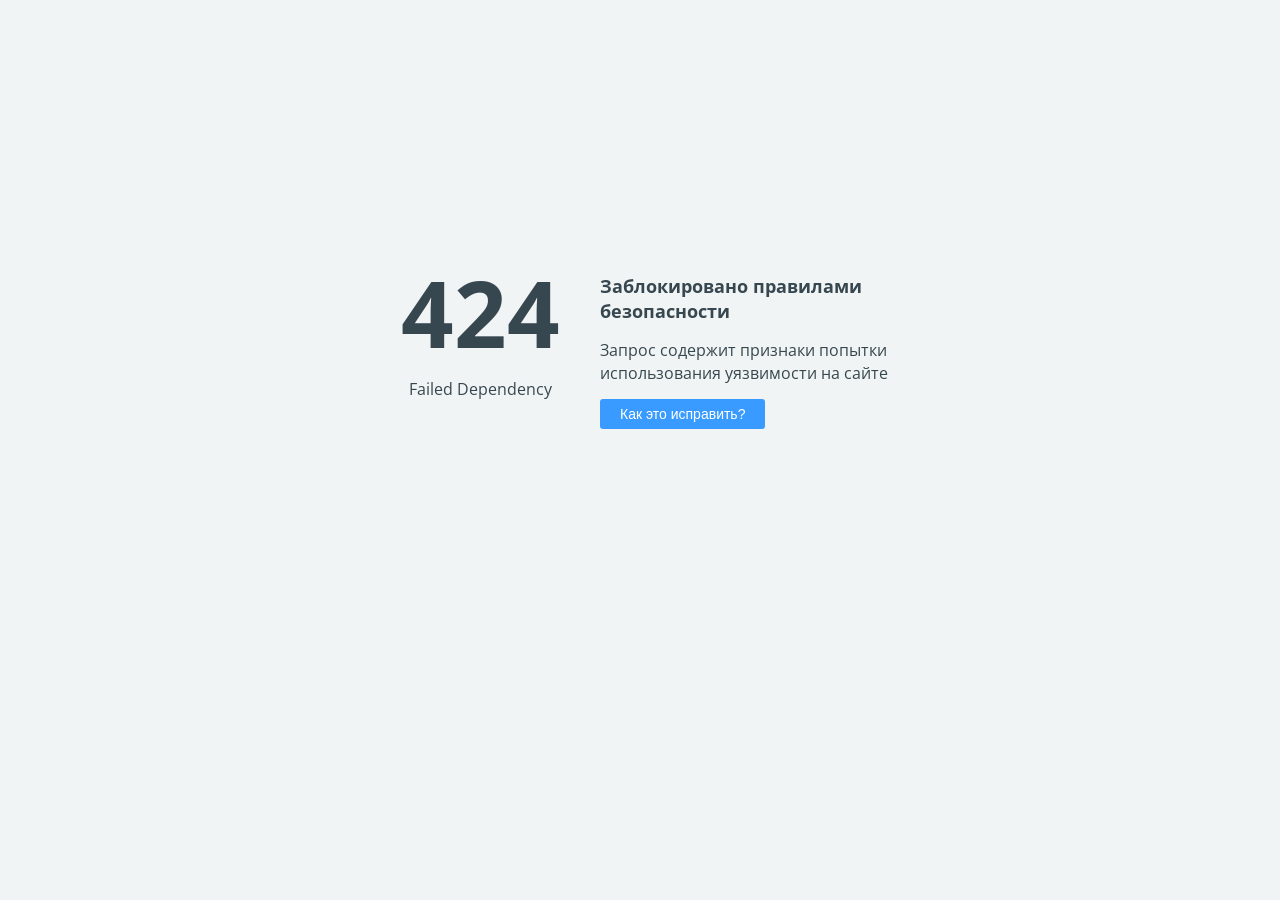
<file: css/plugins/owl.video.play.html>
<!doctype html>
<html>
<head>
    <title>424 Failed Dependency</title>
    <meta charset="UTF-8">
    <meta name="viewport" content="width=device-width">
    <link href='https://fonts.googleapis.com/css?family=Open+Sans:400,700&subset=latin,cyrillic' rel='stylesheet' type='text/css'>
    <style>
        body {
            background-color: #f1f4f5;
            color: #37474f;
            line-height: 1.4;
            font-family: 'Open Sans', sans-serif;
            margin: 0;
            padding: 0;
            }
        .error_code {
            display: block;
            font-size: 92px;
            font-weight: 700;
            margin-top: -25px;
            }
        .error_brief {
            display: block;
            font-size: 18px;
            font-weight: 700;
            margin-bottom: 15px;
            }
        .help_button, .fix_button {
            background-color: #399bff;
            color: #fff;
            margin-top: 15px;
            font-size: 14px;
            padding: 7px 20px 7px 20px;
            border: none;
            border-radius: 3px;
            vertical-align: middle;
            cursor: pointer;
            }
        .fix_button {
            background-color: #38ad41;
            }
        #fix_details {
            margin-top: 40px;
            visibility: hidden;
            opacity: 0;
            transition: visibility 0.3s, opacity 0.3s linear;
            }
    </style>

    <script language="JavaScript">
        function toggleHelp() {
            var e = document.getElementById("fix_details");
            if (e.style.visibility == 'visible') {
                e.style.visibility = 'hidden';
                e.style.opacity = 0;
            } else {
                e.style.visibility = 'visible';
                e.style.opacity = 1;
            }
        }
    </script>
</head>
<body>

<div style="display: table; position: absolute; height: 100%; width: 100%;">
    <div style="display: table-cell; vertical-align: middle; padding: 0 40px;">
        <div style="margin-left: auto; margin-right: auto; width: 520px;">
            <div style="float:left; width:200px; text-align: center; padding-right: 20px;">
                <span class="error_code">424</span>
                <span class="error_description">Failed Dependency</span>
            </div>
            <div style="float:left; width:300px;">
                <span class="error_brief">Заблокировано правилами безопасности</span>
                <span class="error_detail">Запрос содержит признаки попытки использования уязвимости на сайте</span>
                <br>
                <input type="button" value="Как это исправить?" class="help_button" onclick="toggleHelp()">
            </div>
            <div style="clear:both"></div>
            <div id="fix_details">
                Если Вы администратор сайта, самый быстрый способ исправить эту ошибку &mdash; воспользоваться
                Технической проверкой сайта в панели управления хостингом.
                
                <br>
                <input type="button" value="Техническая проверка сайта" class="fix_button" onclick="location.href = 'https://adm.tools/troubleshooting/?host=baha.malyarchuk.space&error=424&request=XWSBul4uVDZaeCEde7Cv5AAAAAo&time=2019-08-27%2004:04:58'">
                <br><br>
                <a href="https://www.ukraine.com.ua/faq/error-424.html">Подробнее о возможных причинах ошибки...</a>
            </div>
        </div>
    </div>
</div>

</body>
</html>
</file>
<file: css/plugins/simplebar.css>
[data-simplebar] {
    position: relative;
    flex-direction: column;
    flex-wrap: wrap;
    justify-content: flex-start;
    align-content: flex-start;
    align-items: flex-start;
    width: inherit;
    height: inherit;
    max-width: inherit;
    max-height: inherit;
}

.simplebar-wrapper {
    overflow: hidden;
    width: inherit;
    height: inherit;
    max-width: inherit;
    max-height: inherit;
}

.simplebar-mask {
    direction: inherit;
    position: absolute;
    overflow: hidden;
    padding: 0;
    margin: 0;
    left: 0;
    top: 0;
    bottom: 0;
    right: 0;
    width: auto !important;
    height: auto !important;
    z-index: 0;
}

.simplebar-offset {
    direction: inherit !important;
    box-sizing: inherit !important;
    resize: none !important;
    position: absolute;
    top: 0;
    left: 0;
    bottom: 0;
    right: 0;
    padding: 0;
    margin: 0;
    -webkit-overflow-scrolling: touch;
}

.simplebar-content {
    direction: inherit;
    box-sizing: border-box !important;
    position: relative;
    display: block;
    height: 100%; /* Required for horizontal native scrollbar to not appear if parent is taller than natural height */
    width: auto;
    visibility: visible;
    overflow: scroll; /* Scroll on this element otherwise element can't have a padding applied properly */
    max-width: 100%; /* Not required for horizontal scroll to trigger */
    max-height: 100%; /* Needed for vertical scroll to trigger */
}

.simplebar-placeholder {
    max-height: 100%;
    max-width: 100%;
    width: 100%;
    pointer-events: none;
}

.simplebar-height-auto-observer-wrapper {
    box-sizing: inherit !important;
    height: 100%;
    width: inherit;
    max-width: 1px;
    position: relative;
    float: left;
    max-height: 1px;
    overflow: hidden;
    z-index: -1;
    padding: 0;
    margin: 0;
    pointer-events: none;
    flex-grow: inherit;
    flex-shrink: 0;
    flex-basis: 0;
}

.simplebar-height-auto-observer {
    box-sizing: inherit;
    display: block;
    opacity: 0;
    position: absolute;
    top: 0;
    left: 0;
    height: 1000%;
    width: 1000%;
    min-height: 1px;
    min-width: 1px;
    overflow: hidden;
    pointer-events: none;
    z-index: -1;
}

.simplebar-track {
    z-index: 1;
    position: absolute;
    right: 0;
    bottom: 0;
    pointer-events: none;
}

.simplebar-scrollbar {
    position: absolute;
    right: 2px;
    width: 7px;
    min-height: 10px;
}

.simplebar-scrollbar:before {
    position: absolute;
    content: "";
    background: black;
    border-radius: 7px;
    left: 0;
    right: 0;
    opacity: 0;
    transition: opacity 0.2s linear;
}

.simplebar-track .simplebar-scrollbar.simplebar-visible:before {
    /* When hovered, remove all transitions from drag handle */
    opacity: 0.5;
    transition: opacity 0s linear;
}

.simplebar-track.simplebar-vertical {
    top: 0;
    width: 11px;
}

.simplebar-track.simplebar-vertical .simplebar-scrollbar:before {
    top: 2px;
    bottom: 2px;
}

.simplebar-track.simplebar-horizontal {
    left: 0;
    height: 11px;
}

.simplebar-track.simplebar-horizontal .simplebar-scrollbar:before {
    height: 100%;
    left: 2px;
    right: 2px;
}

.simplebar-track.simplebar-horizontal .simplebar-scrollbar {
    right: auto;
    left: 0;
    top: 2px;
    height: 7px;
    min-height: 0;
    min-width: 10px;
    width: auto;
}

/* Rtl support */
[data-simplebar-direction="rtl"] .simplebar-track.simplebar-vertical {
    right: auto;
    left: 0;
}

.hs-dummy-scrollbar-size {
    direction: rtl;
    position: fixed;
    opacity: 0;
    visibility: hidden;
    height: 500px;
    width: 500px;
    overflow-y: hidden;
    overflow-x: scroll;
}
</file>
<file: css/style-dark.css>
/* -----------------------------------------------
				CSS Styles Dark
--------------------------------------------------

    Template Name: Baha - Personal Portfolio Template
    Author: 
    Copyright: 2019

--------------------------------------------------

Table of Content

	1. Body and Core Css
	2. Section Css
	3. Menu Css
	4. Home Section
	5. About Section
	6. Resume Section
	7. Portfolio Section
	8. Blog Section
	9. Contact Section
	10. Blog Page Css
	11. Blog List Css
	12. Preloader Css
	13. Tooltip Css
	14. Responsible Css
	15. Animation Css

----------------------------------- */

/* -----------------------------------
		1. Body and Core Css
----------------------------------- */

@import url('https://fonts.googleapis.com/css?family=Poppins:300,400,500,600,700');

* {
	margin: 0;
	padding: 0;
	font-family: inherit;
	outline: none !important;
	list-style: none !important;
	text-decoration: none !important;
}

*:after, 
*:before {
	-webkit-box-sizing: border-box;
	box-sizing: border-box;
	padding: 0;
	margin: 0;
}

body {
	font-family: 'Poppins',sans-serif;
	font-size: 14px;
	color: #fff;
	overflow: hidden;
	letter-spacing: 0.8px;
	background-color: #1a2a41;
	-webkit-font-smoothing: antialiased;
	-moz-osx-font-smoothing: grayscale;
}

a {
	color: #fff;
	-webkit-transition: all .3s ease-in-out;
	-moz-transition: all .3s ease-in-out;
	-o-transition: all .3s ease-in-out;
	transition: all .3s ease-in-out;
}

a:hover, 
a:focus {
	color: #fff;
}

h1,
h2,
h3,
h4,
h5,
h6 {
	margin: 0;
	padding: 0; 
	color: #fff;
	font-weight: 600;
}

h1 {
	font-size: 70px;
}

h2 {
	font-size: 35px;
}

h3 {
	font-size: 26px;
}

h4 {
	font-size: 18px;
}

i, em {
	font-style: normal; 
}

img {
	max-width: 100%;
}

blockquote {
	position: relative;
	padding: 30px;
	background-color: rgba(0, 0, 0, .5);
	-webkit-border-radius: 10px;
	border-radius: 10px;
}

blockquote span {
	display: block;
	font-size: 14px;
	margin-top: 20px;
}

blockquote span img {
	width: 40px;
	height: 40px;
	margin-right: 10px;
	-webkit-border-radius: 50%;
	border-radius: 50%;
}

/* Button Style */
.btn-st {
	position: relative;
	display: inline-block;
	color: #fff;
	cursor: pointer;
	font-size: 18px;
	font-weight: 100;
	background-color: transparent;
	border: none;
	z-index: 2;
}

.btn-st:before {
	content: '';
	position: absolute;
	width: 40%;
	height: 200%;
	top: -50%;
	left: -15%;
	background: #0e0f10;
	padding: 0px;
	-webkit-border-radius: 10px;
	border-radius: 10px;
	z-index: -1;
	-webkit-transition: all .3s ease-in-out;
	-moz-transition: all .3s ease-in-out;
	-o-transition: all .3s ease-in-out;
	transition: all .3s ease-in-out;
}

.btn-st:after {
	content: '';
	position: absolute;
	width: 110%;
	height: 10%;
	top: 105%;
	left: -5%;
	background: #fff;
	padding: 0px;
	z-index: 0;
	-webkit-transition: all .3s ease-in-out;
	-moz-transition: all .3s ease-in-out;
	-o-transition: all .3s ease-in-out;
	transition: all .3s ease-in-out;
}

.btn-st:hover:before {
	-webkit-border-radius: unset;
	border-radius: unset;
	-webkit-transform: translateX(120%) scaleX(3) scaleY(0.8);
	-ms-transform: translateX(120%) scaleX(3) scaleY(0.8);
	transform: translateX(120%) scaleX(3) scaleY(0.8);
}

.btn-st:hover:after {
	-webkit-transform: translateX(-55%) translateY(-550%) rotate(90deg) scaleX(0.3);
	-ms-transform: translateX(-55%) translateY(-550%) rotate(90deg) scaleX(0.3);
	transform: translateX(-55%) translateY(-550%) rotate(90deg) scaleX(0.3);
}

.pt-about .price .footer-price .btn-st:before,
.pt-blog .blog-item .blog-btn .btn-st:before {
	height: 165%;
    top: -30%;
}

.pt-about .price .footer-price .btn-st,
.pt-blog .blog-item .blog-btn .btn-st {
    font-size: 16px;
}

/* Music Bg */
.music-bg {
	display: block;
	cursor: pointer;
	padding: 40px 0;
	text-align: center;
	border-top: 5px solid #0e0f10;
	visibility: hidden;
	z-index: 10;
	-webkit-transition: all .3s ease;
	-moz-transition: all .3s ease;
	-o-transition: all .3s ease;
	transition: all 0.3s ease;
}

.music-bg p {
	margin: 0;
	font-size: 13px;
	font-weight: 600;
}

.music-bg .lines {
    display: flex;
    width: 24px;
    height: 24px;
    margin: 0 auto 10px;
    align-items: flex-end;
}

.music-bg .lines span {
    display: inline-flex;
    margin: 0px 1px;
    width: 7px;
    height: 5px;
    background: #fff;
}

.audio-on .music-bg .lines span:nth-child(1) {
    -webkit-animation: musicline 2s 0.5s ease-out alternate infinite;
    animation: musicline 2s 0.5s ease-out alternate infinite;
}  

.audio-on .music-bg .lines span:nth-child(2) {
    -webkit-animation: musicline 2s 1s ease-out alternate infinite;
    animation: musicline 2s 1s ease-out alternate infinite;
} 

.audio-on .music-bg .lines span:nth-child(3) {
    -webkit-animation: musicline 2s 1.5s ease-out alternate infinite;
    animation: musicline 2s 1.5s ease-out alternate infinite;
}

.audio-on .music-bg .lines span:nth-child(4) {
    -webkit-animation: musicline 2s 0.25s ease-out alternate infinite;
    animation: musicline 2s 0.25s ease-out alternate infinite;
}

.audio-on .music-bg .lines span:nth-child(5) {
    -webkit-animation: musicline 2s 0.75s ease-out alternate infinite;
    animation: musicline 2s 0.75s ease-out alternate infinite;
}

.audio-on .music-bg .lines span:nth-child(6) {
    -webkit-animation: musicline 2s 1.25s ease-out alternate infinite;
    animation: musicline 2s 1.25s ease-out alternate infinite;
}

/* ---------- Margin & Padding --------- */

.mt-0 {
    margin-top: 0 !important;
}
.mt-5 {
    margin-top: 5px !important;
}
.mt-10 {
    margin-top: 10px !important;
}
.mt-15 {
    margin-top: 15px !important;
}
.mt-20 {
    margin-top: 20px !important;
}
.mt-25 {
    margin-top: 25px !important;
}
.mt-30 {
    margin-top: 30px !important;
}
.mt-35 {
    margin-top: 35px !important;
}
.mt-40 {
    margin-top: 40px !important;
}
.mt-45 {
    margin-top: 45px !important;
}
.mt-50 {
    margin-top: 50px !important;
}
.mt-55 {
    margin-top: 55px !important;
}
.mt-60 {
    margin-top: 60px !important;
}
.mt-65 {
    margin-top: 65px !important;
}
.mt-70 {
    margin-top: 70px !important;
}
.mt-75 {
    margin-top: 75px !important;
}
.mt-80 {
    margin-top: 80px !important;
}
.mt-85 {
    margin-top: 85px !important;
}
.mt-90 {
    margin-top: 90px !important;
}
.mt-95 {
    margin-top: 95px !important;
}
.mt-100 {
    margin-top: 100px !important;
}

/* Custom Margin Bottom */
.mb-0 {
    margin-bottom: 0 !important;
}
.mb-5 {
    margin-bottom: 5px !important;
}
.mb-10 {
    margin-bottom: 10px !important;
}
.mb-15 {
    margin-bottom: 15px !important;
}
.mb-20 {
    margin-bottom: 20px !important;
}
.mb-25 {
    margin-bottom: 25px !important;
}
.mb-30 {
    margin-bottom: 30px !important;
}
.mb-35 {
    margin-bottom: 35px !important;
}
.mb-40 {
    margin-bottom: 40px !important;
}
.mb-45 {
    margin-bottom: 45px !important;
}
.mb-50 {
    margin-bottom: 50px !important;
}
.mb-55 {
    margin-bottom: 55px !important;
}
.mb-60 {
    margin-bottom: 60px !important;
}
.mb-65 {
    margin-bottom: 65px !important;
}
.mb-70 {
    margin-bottom: 70px !important;
}
.mb-75 {
    margin-bottom: 75px !important;
}
.mb-80 {
    margin-bottom: 80px !important;
}
.mb-85 {
    margin-bottom: 85px !important;
}
.mb-90 {
    margin-bottom: 90px !important;
}
.mb-95 {
    margin-bottom: 95px !important;
}
.mb-100 {
    margin-bottom: 100px !important;
}
.m-0 {
    margin: 0px !important;
}

/* Custom Padding top */
.pt-0 {
    padding-top: 0 !important;
}
.pt-5 {
    padding-top: 5px !important;
}
.pt-10 {
    padding-top: 10px !important;
}
.pt-15 {
    padding-top: 15px !important;
}
.pt-20 {
    padding-top: 20px !important;
}
.pt-25 {
    padding-top: 25px !important;
}
.pt-30 {
    padding-top: 30px !important;
}
.pt-35 {
    padding-top: 35px !important;
}
.pt-40 {
    padding-top: 40px !important;
}
.pt-45 {
    padding-top: 45px !important;
}
.pt-50 {
    padding-top: 50px !important;
}
.pt-55 {
    padding-top: 55px !important;
}
.pt-60 {
    padding-top: 60px !important;
}
.pt-65 {
    padding-top: 65px !important;
}
.pt-70 {
    padding-top: 70px !important;
}
.pt-75 {
    padding-top: 75px !important;
}
.pt-80 {
    padding-top: 80px !important;
}
.pt-85 {
    padding-top: 85px !important;
}
.pt-90 {
    padding-top: 90px !important;
}
.pt-95 {
    padding-top: 95px !important;
}
.pt-100 {
    padding-top: 100px !important;
}

/* Custom Padding top */
.pb-0 {
    padding-bottom: 0 !important;
}
.pb-5 {
    padding-bottom: 5px !important;
}
.pb-10 {
    padding-bottom: 10px !important;
}
.pb-15 {
    padding-bottom: 15px !important;
}
.pb-20 {
    padding-bottom: 20px !important;
}
.pb-25 {
    padding-bottom: 25px !important;
}
.pb-30 {
    padding-bottom: 30px !important;
}
.pb-35 {
    padding-bottom: 35px !important;
}
.pb-40 {
    padding-bottom: 40px !important;
}
.pb-45 {
    padding-bottom: 45px !important;
}
.pb-50 {
    padding-bottom: 50px !important;
}
.pb-55 {
    padding-bottom: 55px !important;
}
.pb-60 {
    padding-bottom: 60px !important;
}
.pb-65 {
    padding-bottom: 65px !important;
}
.pb-70 {
    padding-bottom: 70px !important;
}
.pb-75 {
    padding-bottom: 75px !important;
}
.pb-80 {
    padding-bottom: 80px !important;
}
.pb-85 {
    padding-bottom: 85px !important;
}
.pb-90 {
    padding-bottom: 90px !important;
}
.pb-95 {
    padding-bottom: 95px !important;
}
.pb-100 {
    padding-bottom: 100px !important;
}
.p-0 {
    padding: 0 !important;
}

/* -----------------------------------
		3. Section Css
----------------------------------- */
/* Addition Background */
.addition-bg {
 	position: absolute;
 	width: 100%;
 	height: 100%;
	top: 0;
 	left: 0;
 	overflow: hidden;
 	z-index: -1;
}

/* Fullscreen Slider */
.slide-kenburns-bg {
 	position: relative;
 	width: 100%;
 	height: 100%;
 	top: 0;
	left: 0;
 	overflow: hidden;
 	z-index: 0;
}

.slide-kenburns {
 	position: absolute;
	width: 100%;
 	height: 100%;
 	top: 0;
 	left: 0;
 	-webkit-animation: kenburnsSlide 18s linear infinite 0s;
 	animation: kenburnsSlide 18s linear infinite 0s;
	opacity: 0;
}

.slide-kenburns-1 {
 	background-image: url(../img/slider/slide-1.jpg);
}

.slide-kenburns-2 {
 	background-image: url(../img/slider/slide-2.jpg);
}

.slide-kenburns-3 {
 	background-image: url(../img/slider/slide-3.jpg);
}

.slide-kenburns-1, 
.slide-kenburns-2, 
.slide-kenburns-3 {
 	background-repeat: no-repeat;
 	background-position: center;
 	-webkit-background-size: cover;
 	background-size: cover;
}

.slide-kenburns-1 {
 	opacity: 1;
}

.slide-kenburns-2 {
 	-webkit-animation-delay: 6s;
 	animation-delay: 6s;
}

.slide-kenburns-3 {
 	-webkit-animation-delay: 12s;
	animation-delay: 12s;
}

/* YouTube Video */
#video-container {
    position: absolute;
    display: block;
    width: 100%;
    height: 100%;
	top: 0;
    left: 0;
    right: 0;
	bottom: 0;
    z-index: 0;
}

/* Html Video */
.html-video-container {
	position: absolute;
    top: 50%;
    left: 50%;
    width: auto;
    min-width: 100%;
    height: auto;
    min-height: 100%;
    background: #000;
    -webkit-transform: translate(-50%, -50%);
    -ms-transform: translate(-50%, -50%);
    transform: translate(-50%, -50%);
    z-index: 0;
}

/* Particles */
#particles-js {
    position: absolute;
    top: 0;
    right: 0;
    bottom: 0;
    left: 0;
}

/* Glitch */
.glitch {
	position: absolute;
 	width: 100%;
 	height: 100%;
	top: 0;
 	left: 0;
	background-image: url('../img/home-bg.jpg');
	background-size: cover;
	-webkit-background-size: cover;
	background-position: center;
	z-index: -1 !important;
}

.page {
	position: fixed;
	width: calc(90% + 2px);
	height: 100%;
	color: #fff;
	margin: 0;
	padding: 0;
	overflow: auto; 
	-webkit-transition: all .6s cubic-bezier(.5, .2, .2, 1.1);
	-moz-transition: all .6s cubic-bezier(.5, .2, .2, 1.1);
	-o-transition: all .6s cubic-bezier(.5, .2, .2, 1.1);  
	transition: all .6s cubic-bezier(.5, .2, .2, 1.1);
}

#about:target .pt-home, 
#resume:target .pt-home,
#portfolio:target .pt-home,
#blog:target .pt-home,
#contact:target .pt-home {
	-webkit-filter: blur(3px);
	-webkit-transition: all .5s ease;
	-moz-transition: all .5s ease;
	-o-transition: all .5s ease;
	transition: all .5s ease;
}

.pt-about, 
.pt-resume, 
.pt-portfolio, 
.pt-blog,
.pt-contact {
	background-color: #0e0f10;
}

#about:target .pt-about,
#resume:target .pt-resume,
#portfolio:target .pt-portfolio,
#blog:target .pt-blog,
#contact:target .pt-contact {
	transition-delay: .3s;
}

.page .header-page {
	position: relative;
	text-align: center;
}

.page .header-page:after,
.page .header-page:before {
	content: '';
	position: absolute;
	width: 30px;
	height: 1px;
	left: calc(50% - 46px);
	bottom: -19px;
	background-color: #fff;
}

.page .header-page:before {
	left: calc(50% + 16px);
}

.page .header-page span {
	position: absolute;
    width: 35px;
    height: 17px;
    left: calc(50% - 17px);
    margin-top: 10px;
}

.page .header-page span:before,
.page .header-page span:after {
    content: '';
	position: absolute;
    width: 16px;
    height: 16px;
    top: 0;
    left: 0;
    border: 2px solid #fff;
    -moz-border-radius: 50px 50px 0;
    border-radius: 50px 50px 0 50px;
    -webkit-transform: rotate(-45deg);
    -ms-transform: rotate(-45deg);
    transform: rotate(-45deg);
}

.page .header-page span:after {
    left: auto;
    right: 0;
    -webkit-border-radius: 50px 50px 50px 0;
    border-radius: 50px 50px 50px 0;
    -webkit-transform: rotate(45deg);
    -ms-transform: rotate(45deg);
    transform: rotate(45deg);
}

.page .header-box,
.blog-page .header-box {
	position: relative;
	text-align: center;
}

.page .header-box:before,
.blog-page .header-box:before {
    content: '';
    position: absolute;
    width: 14px;
    height: 14px;
    left: calc(50% - 7px);
    bottom: -16px;
    -webkit-border-radius: 50%;
    border-radius: 50%;
    border: 3px solid #fff;
}

.page .header-box h3:before,
.blog-page .header-box h3:before {
	content: '';
	position: absolute;
	width: 30px;
	height: 1px;
	left: calc(50% - 45px);
	bottom: -10px;
	background-color: #fff;
}

.page .header-box h3:after,
.blog-page .header-box h3:after {
	content: '';
	position: absolute;
	width: 30px;
	height: 1px;
	left: calc(50% + 15px);
	bottom: -10px;
	background-color: #fff;
}

.page .box,
.blog-page .box {
	position: relative;
	padding: 30px;
	background-color: rgba(0, 0, 0, .5);
	-webkit-border-radius: 10px;
	border-radius: 10px;
	-webkit-transition: all .3s ease-in-out;
	-moz-transition: all .3s ease-in-out;
	-o-transition: all .3s ease-in-out;
	transition: all .3s ease-in-out;
}

.page .box:hover,
.blog-page .box:hover {
	-webkit-transform: translateY(-5px);
	-ms-transform: translateY(-5px);
	transform: translateY(-5px);
}

/* ------------------------------
		3. Menu Css
------------------------------ */

.header-main {
	position: fixed;
	width: 10%;
	height: 100%;
    top: 0;
	overflow: auto;
    overflow-x: hidden;
	background-color: rgba(14, 15, 16, .6);
    z-index: 99;
}

.header-main ul li {
	display: flex;
	align-items: center;
    justify-content: center;
	font-size: 27px;
	margin: 30px 0;
	-webkit-transition: all 0.3s ease-in-out;
	-moz-transition: all 0.3s ease-in-out;
	-o-transition: all 0.3s ease-in-out;
	transition: all 0.3s ease-in-out;
}

.header-main ul li span.active {
	color: #fff;
}

#about:target .header-main ul li a,
#resume:target .header-main ul li a,
#portfolio:target .header-main ul li a,
#blog:target .header-main ul li a,
#contact:target .header-main ul li a {
	-webkit-transform: scale(.8);
	-ms-transform: scale(.8);
	transform: scale(.8);
} 

#about:target .icon-a,
#resume:target .icon-r,
#portfolio:target .icon-p,
#blog:target .icon-b,
#contact:target .icon-c {
	color: #fff;
	-webkit-transform: scale(1.3) !important;
	-ms-transform: scale(1.3) !important;
	transform: scale(1.3) !important;
}

/* Logo */
.header-main .logo {
    text-align: center;
	padding: 40px 0;
    border-bottom: 5px solid #0e0f10;
}

.header-mobile {
    position: fixed;
    top: 0;
    left: 0;
    height: 50px;
    width: 100%;
    background-color: #070708;
    box-shadow: 0 0px 50px 0 #000;
    z-index: 10;
    display: none;
    -webkit-transition: all .3s ease-in-out;
    -o-transition: all .3s ease-in-out;
    transition: all .3s ease-in-out;
}

.header-mobile h2 {
    position: absolute;
    left: 50%;
    -webkit-transform: translateX(-50%);
    -ms-transform: translateX(-50%);
    transform: translateX(-50%);
    display: inline-block;
    color: #fff;
    font-size: 24px;
    text-transform: uppercase;
    line-height: 50px;
    white-space: nowrap;
}

.header-mobile .header-toggle {
    font-size: 20px;
    line-height: 50px;
    cursor: pointer;
    width: 50px;
    text-align: center;
}

.header-mobile .header-toggle i {
    color: #fff;
}

/* ------------------------------
		4. Home Section
------------------------------ */

.pt-home {
	position: absolute;
	width: 100%;
	height: 100%;
	margin: 0;
	padding: 0;
	overflow: hidden; 
	background-size: cover;
	-webkit-background-size: cover;
	background-position: center;
}

.pt-home:before {
	content: '';
    position: absolute;
    top: 0;
    left: 0;
    right: 0;
    bottom: 0;
    opacity: .5;
    background-color: #12171b;
}

.pt-home .banner {
	position: absolute;
	width: 90%;
    top: 50%;
	color: #fff;
    text-align: center;
	-webkit-transform: translateY(-50%);
    -ms-transform: translateY(-50%);
    transform: translateY(-50%);
}

.pt-home .banner h1 {
	color: #fff;
	margin-bottom: 15px;
}

.pt-home .banner p {
	color: #fff;
	font-size: 30px;
}

/* Social */
.pt-home .social {
	position: absolute;
	width: 40px;
	height: 120px;
	top: 20px;
	z-index: 1;
}

.pt-home .social ul li {
	display: inline-block;
}

.pt-home .social ul li i {
	color: #fff;
	width: 40px;
	height: 40px;
	font-size: 16px;
	line-height: 40px;
	text-align: center;
	-webkit-transition: all .5s ease;
	-moz-transition: all .5s ease;
	-o-transition: all .5s ease;
	transition: all .5s ease;
}

.pt-home .social ul li i:hover {
	color: #fff;
	-webkit-transform: scale(1.3);
	-ms-transform: scale(1.3);
	transform: scale(1.3);
}

/* Language */
.pt-home .lang {
	position: absolute;
    bottom: 30px;
    z-index: 1;
}

.pt-home .lang ul {
	margin: 0;
}

.pt-home .lang ul li {
	display: inline-block;
	margin: 0 10px;
}

.pt-home .lang ul li a {
	color: #a0a0a0;
	font-size: 11px;
	letter-spacing: 2px;
	text-transform: uppercase;
	-webkit-transition: all .5s ease;
	-moz-transition: all .5s ease;
	-o-transition: all .5s ease;
	transition: all .5s ease;
}

.pt-home .lang ul li a:hover {
	color: #fff;
}

.pt-home .lang ul li a.active {
	color: #fff;
	border-bottom: 1px solid #fff;
}

/* ---------------------------------
		5. About Section
--------------------------------- */

/* User Info Block */
.pt-about .info .photo img {
	-webkit-border-radius: 100%;
    border-radius: 100%;
}

.pt-about .info .loc {
    font-size: 12px;
	color: #fff;
	padding-top: 15px;
	padding-bottom: 15px;
}

.pt-about .info p {
	font-size: 14px;
	line-height: 24px;
}

.pt-about .info-icon {
	padding-top: 45px
}

.pt-about .info-icon i {
	display: flex;
	float: left;
	width: 45px;
	height: 45px;
    align-items: center;
    justify-content: center;
	color: #fff;
	background: #0e0f10;
	font-size: 20px;
	-webkit-border-radius: 100%;
	border-radius: 100%;
	border: 1px solid #fff;
	margin-right: 15px;
}

.pt-about .desc-icon h6 {
	font-size: 15px;
	font-weight: 400;
	line-height: 15px
}

.pt-about .desc-icon p {
	color: #fff;
	font-size: 12px;
	line-height: 21px;
}

.pt-about .desc-icon {
	padding-left: 15px;
	padding-top: 5px
}

/* My Interests */
.pt-about .inter-icon {
	position: relative;
	background: #0e0f10;
	margin: 20px 0;
	padding: 15px;
	-webkit-border-radius: 15px;
	border-radius: 15px;
	-webkit-transition: all .3s ease-in-out;
	-moz-transition: all .3s ease-in-out;
	-o-transition: all .3s ease-in-out;
	transition: all .3s ease-in-out;
}

.pt-about .inter-icon:after {
	content: '';
	position: absolute;
	width: 2px;
	height: 100%;
	top: 0;
	left: 55px;
	background: #070708;
}

.pt-about .inter-icon:hover {
	background: #070708;
}

.pt-about .inter-icon i {
	position: relative;
	width: 30px;
	float: left;
	display: flex;
	align-items: center;
	justify-content: center;
	color: #fff;
	font-size: 20px;
	margin-right: 30px;
}

.pt-about .desc-inter h6 {
	font-size: 15px;
	font-weight: 100;
	line-height: 15px
}

.pt-about .desc-inter {
	padding-top: 3px;
}

/* Service Block */
.pt-about .service {
	text-align: center;
}

.pt-about .service i {
	position: relative;
	width: 70px;
	height: 70px;
	font-size: 25px;
	line-height: 70px;
	color: #fff;
	background-color: #0e0f10;
	-webkit-border-radius: 50%;
	border-radius: 50%;
}

.pt-about .service:hover i:after {
	content: '';
	position: absolute;
	width: 60px;
	height: 60px;
	top: 5px;
	left: calc(50% - 30px);
	border-radius: 100%;
	border: 1px solid #fff;
	-webkit-animation: zoomIn .3s ease;
	animation: zoomIn .3s ease;
}

.pt-about .service h4 {
	padding-top: 20px;
	padding-bottom: 20px;
}

/* Testimonial Block*/
.pt-about .testimonial-item {
	position: relative;
	padding: 30px;
    margin: 0 15px;
	background-color: rgba(0, 0, 0, .5);
	-webkit-border-radius: 10px;
    border-radius: 10px;
}

.pt-about .testimonial-item:before {
	content: "\f10e";
	font-family: "Font Awesome 5 Free";
	position: absolute;
	top: 25px;
	right: 35px;
	color: #fff;
	font-size: 20px;
	font-weight: 900;
}

.pt-about .testimonial-item img {
	width: 80px;
	margin-right: 20px;
	-webkit-border-radius: 50%;
	border-radius: 50%;
}

.pt-about .testimonial-item .content {
	padding-top: 15px;
}

.pt-about .testimonial-item .content p {
	color: #777;
    font-size: 13px;
    font-weight: 400;
	padding-top: 10px;
}

.pt-about .testimonial-item .rating {
	position: absolute;
    top: 75px;
    right: 25px;
}

.pt-about .testimonial-item .rating li {
	display: inline-block;
	color: #fff;
}

/* Price */
.pt-about .price {
	text-align: center;
	margin-bottom: 80px;
}

.pt-about .price .head-price:after {
	content: '';
	position: absolute;
	width: 100%;
	height: 4px;
	left: 0;
	background: #0e0f10;
}

.pt-about .price .head-price i {
	position: absolute;
	width: 70px;
	height: 70px;
	top: -40px;
	left: 50%;
	color: #fff;
	font-size: 32px;
	background-color: #0e0f10;
	line-height: 70px;
	-webkit-border-radius: 50%;
	border-radius: 50%;
	-webkit-transform: translateX(-50%);
	-ms-transform: translateX(-50%);
	transform: translateX(-50%);
}

.pt-about .price:hover i:after {
	content: '';
	position: absolute;
	width: 60px;
	height: 60px;
	top: 5px;
	left: calc(50% - 30px);
	-webkit-border-radius: 100%;
	border-radius: 100%;
	border: 1px solid #fff;
	-webkit-animation: zoomIn .3s ease;
	animation: zoomIn .3s ease;
}

.pt-about .price .head-price h4 {
	font-size: 20px;
	padding-top: 25px;
	padding-bottom: 25px;
}

.pt-about .price .body-price .price-plan .number {
	font-size: 22px;
	font-weight: 500;
}

.pt-about .price .body-price .price-plan {
	padding: 25px 0;
}

.pt-about .price .body-price .price-plan .currency {
	position: relative;
	bottom: 10px;
	font-size: 15px;
}

.pt-about .price .body-price .price-plan .period {
	position: relative;
	bottom: 0;
	font-size: 14px;
}

.pt-about .price .list-price ul li {
	padding-bottom: 10px;
}

.pt-about .price .list-price ul li.disable {
	color: #777;
	text-decoration: line-through !important;
}

.pt-about .price .footer-price {
	padding-top: 15px;
}

/* ---------------------------------
		6. Resume Section
--------------------------------- */
/* Experience */
.pt-resume .experience .item {
	position: relative;
	padding-top: 15px;
	padding-left: 40px;
	margin-bottom: 40px;
}

.pt-resume .experience .item:before {
	content: '';
	position: absolute;
	width: 1px;
	height: 100%;
	top: 0;
	left: 0;
	background-color: #fff;
}

.pt-resume .experience .item:after {
	content: '';
	position: absolute;
	width: 20px;
	height: 1px;
	top: 21px;
	left: 6px;
	background-color: #fff;
}

.pt-resume .experience .main p {
	color: #fff;
	font-size: 12px;
}

.pt-resume .experience .main p i {
    font-size: 13px;
    margin-right: 5px;
}

.pt-resume .experience .main h4 {
	position: relative;
	line-height: 15px;
	margin-bottom: 15px;
}

.pt-resume .experience .main h4:before {
	content: '';
	position: absolute;
	width: 13px;
	height: 13px;
	left: -46px;
	background-color: #0e0f10;
	border: 2px solid #fff;
	-webkit-border-radius: 50%;
	border-radius: 50%;
	z-index: 1;
}

.pt-resume .experience .item:hover h4:before {
	background-color: #fff;
	-webkit-transition: all .3s;
	-moz-transition: all .3s;
	-o-transition: all .3s;
	transition: all .3s;
}

/* Skills Bar */
.pt-resume .skill-item {
    padding: 0 20px;
}

.pt-resume .skill-item .progress-title {
	font-size: 17px;
	margin-bottom: 10px;
}

.pt-resume .skill-item .progress {
	height: 8px;
	background-color: #0e0f10;
	margin-bottom: 40px;
	overflow: visible;
}

.pt-resume .skill-item .progress .progress-bar {
    position: relative;
    background-color: #fff;
    -webkit-border-radius: 10px;
    border-radius: 10px;
}

.pt-resume .skill-item .progress .progress-bar:after {
    content: '';
    position: absolute;
	display: block;
    top: -5px;
    right: 0px;
    padding: 6px;
    background-color: #0e0f10;
    -webkit-border-radius: 50%;
    border-radius: 50%;
    border: 3px solid #fff;
}

.pt-resume .skill-item .progress .progress-value {
    position: absolute;
    top: -30px;
    right: 0;
    color: #fff;
    font-size: 14px;
    font-weight: 600;
}

.pt-resume .chart {
	width: 130px;
	height: 130px;
	margin: 0 auto 25px;
	text-align: center;
	font-size: 25px;
	line-height: 24px;
	padding: 40px 0 0;
	color: #eee;
	font-weight: 800;
}

.pt-resume .chart p {
	font-size: 15px;
	margin-top: 10px;
}

.pt-resume canvas {
	position: absolute;
	top: 3px;
	left: 50%;
	-webkit-transform: translateX(-50%);
	-ms-transform: translateX(-50%);
	transform: translateX(-50%);
}

/* Work Process */
.pt-resume .work-process .ltr {
	text-align: right;
}

.pt-resume .work-process .rtl {
	text-align: left;
}

.pt-resume .work-process .wp-step {
	margin: 0;
	color: #fff;
    font-size: 25px;
	line-height: 50px;
}

.pt-resume .work-process h4 {
	font-weight: 700;
	margin-bottom: 15px;
}

.pt-resume .work-process .single-wp + .single-wp {
	padding-top: 35px;
}

.pt-resume .work-process .wp-circle {
	position: relative;
	width: 100%;
	padding: 80px 0;
	margin-top: 12px;
	text-align: center;
	-webkit-border-radius: 50%;
	border-radius: 50%;
	border: 1px solid #fff;
}

.pt-resume .work-process .wp-circle:before {
	content: '';
	position: absolute;
	width: calc(100% + 48px);
	height: calc(100% + 48px);
	top: -24px;
	left: -24px;
	border: 1px solid #fff;
	-webkit-border-radius: 50%;
	border-radius: 50%;
}

.pt-resume .work-process .wp-circle h4 {
	font-size: 40px;
	font-weight: 700;
	line-height: 62px;
	text-transform: uppercase;
}

.pt-resume .work-process .dots {
	position: absolute;
	width: 12px;
	height: 12px;
	display: inline-block;
	-webkit-border-radius: 50%;
	border-radius: 50%;
	background-color: #fff;
}

.pt-resume .work-process .dots.top-l,
.pt-resume .work-process .dots.bottom-l {
	left: 0px;
}

.pt-resume .work-process .dots.top-l,
.pt-resume .work-process .dots.top-r {
	top: 50px;
}

.pt-resume .work-process .dots.bottom-l,
.pt-resume .work-process .dots.bottom-r {
	bottom: 50px;
}

.pt-resume .work-process .dots.top-r,
.pt-resume .work-process .dots.bottom-r {
	right: 0px;
}

/* ---------------------------------
		7. Portfolio Section
--------------------------------- */
/* Portfolio Filter */
.pt-portfolio .portfolio-filter {
	text-align: center;
}

.pt-portfolio .portfolio-filter ul {
	display: inline-block;
	margin: 0;
	-webkit-border-radius: 50px;
	border-radius: 50px;
	-webkit-box-shadow: 0px 0px 10px 0px rgba(255, 255, 255, .1);
	box-shadow: 0px 0px 10px 0px rgba(255, 255, 255, .1);
}

.pt-portfolio .portfolio-filter ul li {
	position: relative;
	display: inline-block;
	cursor: pointer;
	font-size: 14px;
	font-weight: 600;
	padding: 10px 25px;
	-webkit-transition: all .3s;
	-moz-transition: all .3s;
	-o-transition: all .3s;
	transition: all .3s;
}
 
.pt-portfolio .portfolio-filter ul li.active {
	color: #0e0f10;
	background-color: #fff;
	-webkit-border-radius: 50px;
	border-radius: 50px;
}

/* Portfolio Item */
.pt-portfolio .portfolio-items .item figure {
	position: relative;
	cursor: pointer;
	background-color: #0e0f10;
	-webkit-border-radius: 10px;
	border-radius: 10px;
	overflow: hidden;
}

.pt-portfolio .portfolio-items .item figure img {
	opacity: 1;
	width: 100%;
	height: 100%; 
	-webkit-transition: all .3s;
	-moz-transition: all .3s;
	-o-transition: all .3s;
	transition: all .3s;
}

.pt-portfolio .portfolio-items .item figure figcaption {
	position: absolute;
	top: 0;
	left: 0;
	width: 100%;
    height: 100%;
	display: flex;
	align-items: center;
    justify-content: center;
    padding: 30px;
    color: #fff;
}

.pt-portfolio .portfolio-items .item figure figcaption a {
	position: absolute;
	width: 100%;
	height: 100%;
	top: 0;
	left: 0;
}

.pt-portfolio .portfolio-items .item figure figcaption h3 {
	opacity: 0;
	color: #fff;
	font-size: 20px;
	font-weight: 700;
	-webkit-transition: all .3s;
	-moz-transition: all .3s;
	-o-transition: all .3s;
	transition: all .3s;
}
  
.pt-portfolio .portfolio-items .item figure figcaption p {
	position: absolute;
	left: 0;
	bottom: 0;
	margin: 20px;
	font-size: 14px;
	padding-left: 15px;
	opacity: 0;
	-webkit-transform: translateX(-200%);
	-ms-transform: translateX(-200%);
	transform: translateX(-200%);
	-webkit-transition: all .3s;
	-moz-transition: all .3s;
	-o-transition: all .3s;
	transition: all .3s;
}

.pt-portfolio .portfolio-items .item figure figcaption p:before {
	content: "\f292";
	font-family: "Font Awesome 5 Free";
	position: absolute;
	top: 0;
	left: 0;
	color: #fff;
	font-weight: 900;
}
 
.pt-portfolio .portfolio-items .item figure figcaption i {
	position: absolute;
	right: 0;
	bottom: 0;
	margin: 20px;
	font-size: 24px;
	opacity: 0;
	-webkit-transform: translateX(200%);
	-ms-transform: translateX(200%);
	transform: translateX(200%);
	-webkit-transition: all .3s;
	-moz-transition: all .3s;
	-o-transition: all .3s;
	transition: all .3s;
}
 
.pt-portfolio .portfolio-items .item figure:hover img {
	opacity: 0.25;
	-webkit-transform: scale(1.1);
	-ms-transform: scale(1.1);
	transform: scale(1.1); 
}
 
.pt-portfolio .portfolio-items .item figure:hover h3 {
	opacity: 1;
}
 
.pt-portfolio .portfolio-items .item figure:hover p {
	opacity: 1; 
	-webkit-transform: translateX(0%);
	-ms-transform: translateX(0%);
	transform: translateX(0%);
}
 
.pt-portfolio .portfolio-items .item figure:hover i {
	opacity: 1; 
	-webkit-transform: translateX(0%);
	-ms-transform: translateX(0%);
	transform: translateX(0%);
}

/* ---------------------------------
		8. Blog Section
--------------------------------- */
.pt-blog .blog-item {
	position: relative;
	padding: 0 20px 20px;
	margin-bottom: 50px;
	background-color: rgba(0, 0, 0, .5);
	-webkit-border-radius: 10px;
	border-radius: 10px;
	-webkit-transition: all .3s ease-in-out;
	-moz-transition: all .3s ease-in-out;
	-o-transition: all .3s ease-in-out;
	transition: all .3s ease-in-out;
}

.pt-blog .blog-item:hover {
	-webkit-transform: translateY(-3px) scale(1.01);
	-ms-transform: translateY(-3px) scale(1.01);
	transform: translateY(-3px) scale(1.01);
}

.pt-blog .blog-item h4 {
	font-weight: 600;
	text-align: center;
	text-transform: uppercase;
	margin: 30px 0;
}

.pt-blog .blog-item .thumbnail {
	position: relative;
	overflow: hidden;
	margin: 0 -20px;
	-webkit-border-radius: 10px 10px 0 0;
	border-radius: 10px 10px 0 0;
}

.pt-blog .blog-item .thumbnail img {
	width: 100%;
	-webkit-transition: all 1s;
    -moz-transition: all 1s;
    -o-transition: all 1s;
	transition: all 1s;
}

.pt-blog .blog-item:hover .thumbnail img {
	-webkit-transform: scale(1.1);
	-ms-transform: scale(1.1);
	transform: scale(1.1);
}

.pt-blog .blog-item .thumbnail .btn-play {
	position: absolute;
	width: 60px;
	height: 60px;
	top: calc(50% - 30px);
	left: calc(50% - 30px);
	display: inline-block;
	border: none;
	-webkit-transition: all .3s ease-in-out;
	-moz-transition: all .3s ease-in-out;
	-o-transition: all .3s ease-in-out;
	transition: all 0.3s ease-in-out;
}

.pt-blog .blog-item .thumbnail .btn-play:before {
	content: ' ';
	position: absolute;
	top: 0;
	left: 0;
	bottom: 0;
	right: 0;
	-webkit-border-radius: 50%;
	border-radius: 50%;
	background-color: #fff;
	-webkit-box-shadow: 0 0 50px 0 rgb(14, 15, 16);
	box-shadow: 0 0 50px 0 rgb(14, 15, 16);
	-webkit-transition: all .3s ease-in-out;
	-moz-transition: all .3s ease-in-out;
	-o-transition: all .3s ease-in-out;
	transition: all 0.3s ease-in-out;
}
.pt-blog .blog-item .thumbnail .btn-play:after {
	content: '';
	position: absolute;
	top: 50%;
	left: 50%;
	border-style: solid;
	border-width: 5px 0 5px 10px;
	border-color: transparent transparent transparent #0e0f10;
	-webkit-transform: translate(-50%, -50%);
	-ms-transform: translate(-50%, -50%);
	transform: translate(-50%, -50%);
	-webkit-transition: all .3s ease-in-out;
	-moz-transition: all .3s ease-in-out;
	-o-transition: all .3s ease-in-out;
	transition: all 0.3s ease-in-out;
}

.pt-blog .blog-item .thumbnail .btn-play:hover:before {
	-webkit-transform: scale(1.2, 1.2);
    -ms-transform: scale(1.2, 1.2);
    transform: scale(1.2, 1.2);
}

.pt-blog .blog-item .thumbnail .btn-play:hover:after {
	border-color: transparent transparent transparent #0e0f10;
}

.pt-blog .blog-item ul {
	position: relative;
	display: block;
    text-align: center;
    margin-bottom: 20px;
}

.pt-blog .blog-item ul li  {
    display: inline-block;
    font-size: 13px;
}

.pt-blog .blog-item ul li:not(:last-child):after {
	content: '';
	display: inline-block;
	width: 5px;
	height: 5px;
	margin: 0 8px;
	vertical-align: middle;
	background-color: #fff;
	-webkit-border-radius: 50%;
	border-radius: 50%;
}

.pt-blog .blog-item .blog-btn {
	position: relative;
    text-align: center;
    margin: 40px 0 10px;
}

.pt-blog .blog-item .blog-btn:before {
    content: '';
    position: absolute;
	height: 4px;
    width: calc(100% + 40px);
    top: -25px;
    left: -20px;
    background: #0e0f10;
}

/* ---------------------------------
		9. Contact Section
--------------------------------- */
.contact-form {
	position: relative;
}

.contact-form input,
.contact-form textarea {
	font-size: 15px;
    height: 50px;
	padding-bottom: 10px;
	background: transparent;
    border: none;
    border-bottom: 1px solid #444;
	-webkit-border-radius: 0;
    border-radius: 0;
    -webkit-box-shadow: none;
    box-shadow: none;
}

.contact-form input:focus,
.contact-form textarea:focus {
	border-bottom: 1px solid #fff;
	-webkit-box-shadow: none;
	box-shadow: none;
	background-color: transparent;
	-webkit-transition: all .3s ease-in-out;
	-moz-transition: all .3s ease-in-out;
	-o-transition: all .3s ease-in-out;
	transition: all 0.3s ease-in-out;
}

.contact-form textarea {
	height: 100px;
	margin: 50px 0;
}

/* Contact info */
.pt-contact .contact-info {
	text-align: center;
	margin-top: 100px;
}

.pt-contact .contact-info .info i {
    font-size: 30px;
    color: #fff;
}

.pt-contact .contact-info .info p {
    font-size: 15px;
    line-height: 25px;
    padding: 30px 0 0px;
}

.pt-contact .contact-info .info span {
    color: #495057;
}

/* Google Map */
.pt-contact #map {
    width: 100%;
    height: 300px;
	-webkit-border-radius: 10px;
	border-radius: 10px;
}

/* Contact validation */
.contact-valid .error-messages {
	margin-top: 15px;
}

.contact-valid label.error {
	display: block;
	color: #ff0000;
	font-size: 14px;
	font-weight: normal;
	margin: 5px 0px 0 10px;
	text-align: left;
}

.contact-valid #loader {
	display: none;
	margin-top: 30px;
}

.contact-valid #loader i {
	display: inline-block;
	font-size: 23px;
    color: #fff;
	-webkit-animation: rotating linear 2s infinite;
	animation: rotating linear 2s infinite;
}

.contact-valid #success,
.contact-valid #error {
	display: none;
	width: 100%;
	color: #fff;
	padding: 10px 10px;
	margin-bottom: 5px;
	font-size: 14px;
	text-align: center;
}

.contact-valid #success i,
.contact-valid #error i {
	padding-top: 5px;
	margin-right: 10px;
	margin-left: 5px;
}

.contact-valid #success i {
	color: #fff;
}

.contact-valid #error i {
	color: #ca1d1d;
}

/* ---------------------------------
		10. Blog Page Css
--------------------------------- */
.blog-page {
	position: absolute;
	width: 100%;
	height: 100%;
	top: 0;
	left: 0;
	overflow: auto;
	background-color: #0e0f10;
}

.blog-page .blog-nav {
	position: fixed;
	top: 20px;
	-webkit-transform: translateX(-50%);
	-ms-transform: translateX(-50%);
	transform: translateX(-50%);
	background-color: rgba(0,0,0,0.7);
	-webkit-border-radius: 20px;
	border-radius: 20px;
	-webkit-box-shadow: 1px 1px 15px 0 rgba(0,0,0,0.15);
	box-shadow: 1px 1px 15px 0 rgba(0,0,0,0.15);
	z-index: 99;
}

.blog-page .blog-nav a {
	position: relative;
	height: 30px;
	padding: 0 10px;
	font-size: 14px;
	line-height: 36px;
	text-align:center;
	color: #fff;
}

.blog-page .blog-nav a:not(:last-child) {
	border-right:1px solid rgba(255,255,255,0.15);
}

.blog-page .blog-nav a:hover,
.blog-page .blog-nav a:focus {
	color: #fff;
}

.blog-page .blog-image {
	background-size: cover;
    -webkit-background-size: cover;
    background-position: center;
}

.blog-page .blog-container {
	position: absolute;
    margin: 0 auto;
}

.blog-page .blog-heading {
    text-align: center;
    letter-spacing: .5px;
}

.blog-page .blog-heading h2 {
	font-size: 40px;
	text-transform: uppercase;
	margin-bottom: 15px;
}

.blog-page .blog-heading i {
	color: #fff;
	font-size: 13px;
	margin: 0 5px 0 10px;
}

.blog-page .blog-heading span {
	color: #fff;
	font-size: 14px;
}

.blog-page .blog-heading span:after {
	content: '';
	margin-left: 10px;
	width: 5px;
	height: 5px;
	background-color: #fff;
	-webkit-border-radius: 50%;
	border-radius: 50%;
	display: inline-block;
	vertical-align: middle;
}

.blog-page .blog-heading span:last-child:after {
	display: none;
}

.blog-page .blog-content p:first-child::first-letter {
    font-size: 40px;
	font-weight: 700;
    line-height: 1.2;
    float: left;
    text-transform: uppercase;
    padding-right: 15px;
}

.blog-page .blog-comments {
    margin: 0 40px;
}

.blog-page .blog-comments ul li {
	margin-bottom: 50px;
}

.blog-page .blog-comments ul li ul {
    padding: 20px 20px 0;
    background-color: rgba(0, 0, 0, .5);
    -webkit-border-radius: 10px;
    border-radius: 10px;
    margin-left: 60px;
	margin-top: 30px;
}

.blog-page .blog-comments ul .author-img {
	float: left;
	margin-right: 20px;
}

.blog-page .blog-comments ul li .author-img img {
	-webkit-border-radius: 50%;
	border-radius: 50%;
	max-width: 70px;
}

.blog-page .blog-comments ul li .comment-text {
	overflow: hidden;
}

.blog-page .blog-comments ul li .comment-text a {
	float: right;
	font-size: 11px;
	margin-right: 15px;
	padding: 5px;
	-webkit-border-radius: 5px;
	border-radius: 5px;
	background-color: rgba(0, 0, 0, .5);
}

.blog-page .blog-comments ul li .comment-text a i {
	margin-right: 5px;
}

.blog-page .blog-comments ul li .comment-text h4 {
	font-weight: 600;
    margin-bottom: 5px;
}

.blog-page .blog-comments ul li .comment-text p {
	font-size: 15px;
}

.blog-page .blog-comments ul li .comment-text span {
	display: block;
	color: #fff;
	font-size: 12px;
	font-weight: 300;
	margin-bottom: 15px;
}

/* ---------------------------------
		11. Blog List Css
--------------------------------- */
.blog-list {
	position: absolute;
	width: 100%;
	height: 100%;
	top: 0;
	left: 0px;
	overflow: auto;
	background-color: #0e0f10;
}

.blog-list .blog-head {
	padding: 100px 0;
	background-image: url(../img/blog/blog-page-img.jpg);
	background-size: cover;
	-webkit-background-size: cover;
	background-position: center;
}

.blog-list .blog-head:before {
	content: '';
	position: fixed;
	top: 0;
	left: 0;
	right: 0;
	bottom: 0;
	opacity: .75;
	background-color: #12171b;
}

.blog-list .blog-head h2{
	text-align: center;
	position: relative;
	width: 90%;
	left: 10%;
	font-size: 40px;
	margin-bottom: 15px;
}

.blog-list .blog-head .blog-breadcrumb {
	position: relative;
	width: 90%;
	left: 10%;
	text-align: center;
	margin: 0;
}

.blog-list .blog-head .blog-breadcrumb li {
	position: relative;
	display: inline-block;
	color: #25ca7f;
	margin-right: 10px;
	padding-right: 10px;
}

.blog-list .blog-head .blog-breadcrumb li:after {
	position: absolute;
	content: "\f105";
	font-family: 'Font Awesome 5 Free';
	font-weight: 900;
	top: 1px;
	right: -6px;
	color: #fff;
}

.blog-list .blog-head .blog-breadcrumb li:last-child::after {
	display: none;
}

.blog-list .blog-head .blog-breadcrumb li:last-child {
	padding-right: 0px;
	margin-right: 0px;
}

.blog-list .blog-list-container {
	position: absolute;
	padding: 100px 0;
    margin: 0 auto;
}

.blog-list .blog-post {
	position: relative;
	margin-bottom: 40px;
	border-bottom: 2px solid #0e0f10;
}

.blog-list .blog-post .content {
	position: relative;
}

.blog-list .blog-post .content .thumbnail {
	position: relative;
	overflow: hidden;
	border-radius: 10px;
}

.blog-list .blog-post .content .thumbnail img {
	position: relative;
	display: block;
	width: 100%;
	-webkit-transition: all 1s;
    -moz-transition: all 1s;
    -o-transition: all 1s;
	transition: all 1s;
}

.blog-list .blog-post:hover .content .thumbnail img {
	-webkit-transform: scale(1.1);
	-ms-transform: scale(1.1);
	transform: scale(1.1);
}

.blog-list .blog-post .content .detalis {
	position: relative;
	padding-top: 20px;
}

.blog-list .blog-post .content .detalis .meta {
	position: relative;
}

.blog-list .blog-post .content .detalis .meta li {
	position: relative;
	display: inline-block;
	color: #fff;
	font-size: 12px;
	padding: 4px 12px;
	margin-right: 2px;
	-webkit-transition: all .3s ease-in-out;
	-moz-transition: all .3s ease-in-out;
	-o-transition: all .3s ease-in-out;
	transition: all .3s ease-in-out;
}

.blog-list .blog-post .content .detalis .meta li:hover {
	color: #25ca7f;
}

.blog-list .blog-post .content .detalis .meta li i {
	position: relative;
	color: #25ca7f;
	margin-right: 6px;
}

.blog-list .blog-post .content .detalis h4 {
	position: relative;
	color: #fff;
	font-weight: 700;
	margin-top: 15px;
}

.blog-list .blog-post .content .detalis .text {
	position: relative;
	color: #fff;
	font-size: 14px;
	margin-top: 10px;
	margin-bottom: 25px;
}

.blog-list .blog-post .content .detalis .btn-st {
	margin: 10px 10px 50px 10px;
    font-size: 16px;
}

.blog-list .pagination {
    justify-content: center;
}

.blog-list .pagination li a:hover {
    background: #25ca7f;
    color: #fff !important;
    border: 1px solid transparent;
}

.blog-list .pagination li a {
	position: relative;
    display: inline-block;
    background: transparent;
    border: 1px solid #0e0f10;
    border-radius: 50%;
    padding: 9px 16px;
    margin: 5px;
    font-size: 14px;
}

.blog-list .pagination li.active a {
    background: #25ca7f;
    color: #fff;
    border: 1px solid transparent;
}

/* ---------------------------------
		12. Preloader Css
--------------------------------- */
#preloader {
    position: fixed;
    width: 100%;
	height: 100%;
    z-index: 5000;
}

#preloader.loaded {
    visibility: hidden;
}

#preloader.loaded .loading-area {
    opacity: 0;
}

#preloader .loading-area {
    position: absolute;
    width: 50%;
    top: 50%;
    left: 50%;
	-webkit-transform: translate(-50%, -50%);
	-ms-transform: translate(-50%, -50%);
    transform: translate(-50%, -50%);
	opacity: 1;
    z-index: 1;
    -webkit-transition: all .5s ease-in-out;
    -moz-transition: all .5s ease-in-out;
	-o-transition: all .5s ease-in-out;
    transition: all .5s ease-in-out;
}

#preloader.loaded .loading-area .circle {
	width: 50px;
	height: 50px;
	margin: 0 auto 50px auto;
	-webkit-border-radius: 50%;
	border-radius: 50%;
	border: 3px solid #fff;
	border-top-color: #0e0f10;
	-webkit-animation: spinner 1s infinite linear;
	animation: spinner 1s infinite linear;
}

#preloader.loaded .left-side {
	-webkit-transform: translateX(-100%);
	-ms-transform: translateX(-100%);
    transform: translateX(-100%);
    transition-delay: 1s;
}

#preloader .left-side {
    left: 0;
}

#preloader.loaded .right-side {
	-webkit-transform: translateX(100%);
	-ms-transform: translateX(100%);
    transform: translateX(100%);
    transition-delay: 1s;
}

#preloader .right-side {
    right: 0;
}

#preloader .left-side, 
#preloader .right-side {
	position: absolute;
	width: 50%;
    height: 100%;
	background: #0e0f10;
    -webkit-transition: all .7s ease-in-out;
    -moz-transition: all .7s ease-in-out;
	-o-transition: all .7s ease-in-out;
    transition: all .7s ease-in-out;
}

/* ---------------------------------
		13. Tooltip Css
--------------------------------- */

[data-tooltip] {
	position: relative;
}

[data-tooltip]:after {
	position: absolute;
	visibility: hidden;
	opacity: 0;
	-webkit-box-shadow: 0 0 10px rgba(0, 0, 0, 0.2);
	box-shadow: 0 0 10px rgba(0, 0, 0, 0.2);
	z-index: 99;
	-webkit-transition: transform .3s ease, opacity .3s;
	-moz-transition: transform .3s ease, opacity .3s;
	-o-transition: transform .3s ease, opacity .3s;
	transition: transform .3s ease, opacity .3s;
}

[data-tooltip]:after {
	content: attr(data-tooltip);
	font: normal 10px 'Poppins',sans-serif;
	background-color: #000;
	color: #fff;
	padding: 10px 15px;
	-webkit-border-radius: 5px;
	border-radius: 5px;
	white-space: nowrap;
	letter-spacing: 1px;
	text-transform: uppercase;
}

[data-tooltip]:hover:after {
	visibility: visible;
	opacity: 1;
	-webkit-transform: translateY(0px);
	-ms-transform: translateY(0px);
	transform: translateY(0px);
}

[data-tooltip][data-position="top"]:after {
	bottom: 100%;
	margin-bottom: 25px;
	-webkit-transform: translateY(10px);
	-ms-transform: translateY(10px);
	transform: translateY(10px);
}

[data-tooltip][data-position="top"]:hover:after {
	-webkit-transform: translateY(0px);
	-ms-transform: translateY(0px);
	transform: translateY(0px);
}

[data-tooltip][data-position="left"]:after {
	right: 100%;
	margin-right: 10px;
	-webkit-transform: translateX(0px);
	-ms-transform: translateX(0px);
	transform: translateX(0px);
}

[data-tooltip][data-position="left"]:hover:after {
	-webkit-transform: translateX(-10px);
	-ms-transform: translateX(-10px);
	transform: translateX(-10px);
}

[data-tooltip][data-position="right"]:after {
	left: 100%;
	margin-left: 10px;
	-webkit-transform: translateX(0);
	-ms-transform: translateX(0);
	transform: translateX(0);
}

[data-tooltip][data-position="right"]:hover:after {
	-webkit-transform: translateX(10px);
	-ms-transform: translateX(10px);
	transform: translateX(10px);
}

[data-tooltip][data-position="bottom"]:after {
	top: 100%;
	margin-top: 25px;
	-webkit-transform: translateY(-10px);
	-ms-transform: translateY(-10px);
	transform: translateY(-10px);
}

[data-tooltip][data-position="bottom"]:hover:after {
	-webkit-transform: translateY(0px);
	-ms-transform: translateY(0px);
	transform: translateY(0px);
}

/* ---------------------------------
		14. Responsible Css
--------------------------------- */
@media screen and (max-width: 991px) {
	.pt-home .banner h1 {
    	font-size: 60px;
	}
	.pt-home .banner p {
    	font-size: 25px;
	}
	.pt-about .btn-st {
		margin: 0 0 20px 20px;
	}
	.single-wp {
        padding: 30px !important;
    }
    .single-wp:nth-child(2n) {
        text-align: left;
		padding-right: 0 !important;
    }
    .single-wp.process-1,
    .single-wp.process-3 {
        border-right: 1px solid #fff;
    }
    .single-wp.process-1,
    .single-wp.process-2 {
        border-bottom: 1px solid #fff;
    }
    .single-wp:nth-child(2n+1) {
        text-align: right;
		padding-left: 0 !important;
    }
	.hidden-sm {
		display: none;
	}
	.width-sm {
		width: 50%;
		float: left;
	}
	.pt-contact .contact-info .info {
    	margin-bottom: 40px;
	}
	.page .mob-box-mt {
    	margin-top: 100px !important;
	}
}

@media screen and (max-width: 768px) {
	.page {
		width: 100%;
	}
	#about:target .pt-about,
	#resume:target .pt-resume,
	#portfolio:target .pt-portfolio,
	#blog:target .pt-blog,
	#contact:target .pt-contact {
		-webkit-transform: translateX(0);
    	-ms-transform: translateX(0);
    	transform: translateX(0);
	}
	.header-main {
		width: 90px;
		background-color: rgba(14, 15, 16, 1);
    	-webkit-transition: all .3s ease-in-out;
    	-o-transition: all .3s ease-in-out;
    	transition: all .3s ease-in-out;
	}
	.header-mobile {
    	display: block;
    	-webkit-transition: all .3s ease-in-out;
    	-o-transition: all .3s ease-in-out;
    	transition: all .3s ease-in-out;
	}
	.header-main ul li {
		font-size: 25px;
	}
	.header-main .logo,
	.music-bg {
		padding: 20px 0;
	}
	.page .mob-mt {
    	margin-top: 120px !important;
	}
	.page .header-page h2 {
    	font-size: 32px;
	}
	.pt-home .banner h1 {
    	font-size: 50px;
	}
	.pt-home .banner p {
    	font-size: 20px;
	}
	.page .box {
		padding: 20px;
	}
	.pt-about .testimonial-item {
		padding: 20px;
	}
	.blog-nav {
		display: none;
	}
	.blog-page .blog-container {
		position: relative;
	}
}

@media screen and (max-width: 575px) {
	.page .header-box h3 {
		font-size: 23px;
	}
	.pt-home .banner {
		width: 100%;
	}
	.pt-home .banner h1 {
		font-size: 40px;
	}
	.pt-home .banner p {
		font-size: 17px;
	}
	.pt-home .social {
		top: unset;
		bottom: 10px;
	}
	.pt-home .lang {
		bottom: 20px;
	}
	.pt-about .info .photo img {
		display: block;
    	width: 50%;
    	margin: 0 auto 30px;
	}
	.pt-about .testimonial-item:before {
		top: 15px;
		right: 15px;
		font-size: 15px;
	}
	.pt-about .testimonial-item img {
		width: 70px;
	}
	.pt-about .testimonial-item .rating {
		top: 115px;
    	left: 20px;
    }
	.pt-about .testimonial-item .media {
		margin-bottom: 30px;
	}
	.pt-about .testimonial-item .content {
    	padding-top: 10px;
	}
	.pt-resume .chart {
		margin: 0 auto 40px;
	}
	.pt-portfolio .portfolio-filter ul {
		-webkit-box-shadow: none;
		box-shadow: none;
	}
	.width-sm {
		width: 100%;
	}
	.single-wp.process-1,
    .single-wp.process-3 {
    	border-bottom: none;
        border-right: 1px solid #fff;
    }
    .single-wp.process-2,
    .single-wp.process-4 {
    	border-bottom: none;
        border-left: 1px solid #fff;
    }
	.blog-page .blog-heading h2 {
		font-size: 30px;
	}
	.blog-page .blog-heading span {
		font-size: 13px;
	}
	.blog-page .blog-comments,
	.blog-page .blog-comments ul li .comment-text a {
		margin: 0;
	}
	.blog-page .blog-comments ul li .comment-text p {
		font-size: 13px;
	}
	.blog-page .blog-comments ul li ul {
		    margin-left: 30px;
	}
}

@media screen and (min-height: 710px) {
	.music-bg {
    	position: absolute;
    	width: 100%;
    	bottom: 0;
    	left: 0;
	} 
}

/* ---------------------------------
		15. Animation Css
--------------------------------- */
/* Animation zoomIn */ 
@-webkit-keyframes zoomIn {
  from {
    opacity: 0;
    -webkit-transform: scale3d(0.3, 0.3, 0.3);
    transform: scale3d(0.3, 0.3, 0.3);
  }

  50% {
    opacity: 1;
  }
}

@keyframes zoomIn {
  from {
    opacity: 0;
    -webkit-transform: scale3d(0.3, 0.3, 0.3);
    transform: scale3d(0.3, 0.3, 0.3);
  }

  50% {
    opacity: 1;
  }
}

/* Animation rotating */ 
@-webkit-keyframes rotating {
	from {
		-webkit-transform: rotate(0deg);
		transform: rotate(0deg);
	}
	to {
		-webkit-transform: rotate(360deg);
		transform: rotate(360deg);
	}
}

@keyframes rotating {
	from {
		-webkit-transform: rotate(0deg);
		transform: rotate(0deg);
	}
	to {
		-webkit-transform: rotate(360deg);
		transform: rotate(360deg);
	}
}

/* Animation Spinner */
@-webkit-keyframes spinner {
	to {
		-webkit-transform: rotateZ(360deg);
		transform: rotateZ(360deg);
	}
}

@keyframes spinner {
	to {
		-webkit-transform: rotateZ(360deg);
		transform: rotateZ(360deg);
	}
}

/* Animation Music Line */
@-webkit-keyframes musicline {
    0% {height: 5px;}
    10% {height: 10px;}
    20% {height: 5px;}
    30% {height: 14px;}
    40% {height: 18px;}
    50% {height: 5px;}
    60% {height: 16px;}
    70% {height: 10px;}
    80% {height: 12px;}
    90% {height: 4px;}
    100% {height: 18px;}
}

@keyframes musicline {
    0% {height: 5px;}
    10% {height: 10px;}
    20% {height: 5px;}
    30% {height: 14px;}
    40% {height: 18px;}
    50% {height: 5px;}
    60% {height: 16px;}
    70% {height: 10px;}
    80% {height: 12px;}
    90% {height: 4px;}
    100% {height: 18px;}
}

/* Ken Burns Slide */ 
@-webkit-keyframes kenburnsSlide {
 	0% {
 		opacity: 0;
 		-webkit-transform: scale(1);
		transform: scale(1);
 	}
 	5% {
 		opacity: 1
 	}
 	25% {
 		opacity: 1
 	}
 	40% {
 		opacity: 0;
 		-webkit-transform: scale(1.1);
		transform: scale(1.1);
 	}
 	100% {
 		opacity: 0;
 		-webkit-transform: scale(1);
		transform: scale(1);
	}
}
 
@keyframes kenburnsSlide {
 	0% {
 		opacity: 0;
 		-webkit-transform: scale(1);
		transform: scale(1);
 	}
 	5% {
 		opacity: 1
 	}
 	25% {
 		opacity: 1
 	}
 	40% {
 		opacity: 0;
 		-webkit-transform: scale(1.1);
		transform: scale(1.1);
 	}
 	100% {
 		opacity: 0;
 		-webkit-transform: scale(1);
		transform: scale(1);
	}
}
</file>
<file: css/style-demo.css>
.style-options {
    width: 180px;
    position: fixed;
    right: -180px;
    top: 28%;
    background-color: #fff;
    z-index: 1000;
    -webkit-transition: all .5s ease;
    -o-transition: all .5s ease;
    transition: all .5s ease;
}

.style-options.active {
    right: 0;
}

.style-options .toggle-btn {
    position: absolute;
    top: 0px;
    left: -40px;
    height: 40px;
    width: 40px;
    text-align: center;
    background-color: #fff;
    border-radius: 10px 0 0 30px;
    border-right: none;
    cursor: pointer;
}

.style-options .toggle-btn span {
    margin: 0;
    margin: 0 auto;
}

.style-options .toggle-btn span i {
    font-size: 23px;
    -webkit-animation-name: settings;
    animation-name: settings;
    -webkit-animation-duration: 1.5s;
    animation-duration: 1.5s;
    -webkit-animation-iteration-count: infinite;
    animation-iteration-count: infinite;
    -webkit-animation-timing-function: linear;
    animation-timing-function: linear;
    color: #0e0f10;
    line-height: 35px;
}

.style-options .style-menu {
    text-align: center;
    padding: 0;
}

.style-options .style-menu h4 {
    font-size: 14px;
    font-weight: 600;
    color: #0e0f10;
}

.style-options .style-menu .style-nav h4,
.style-options .style-menu .style-back h4 {
    padding: 0 20px;
}

.style-options .style-menu .style-nav ul li,
.style-options .style-menu .style-back ul li {
    margin-top: -1px;
    float: left;
    width: 50%;
    height: 34px;
    line-height: 34px;
    border-top: 1px solid #eee;
    border-bottom: 1px solid #eee;
    border-right: 1px solid #eee;
    text-align: center;
    font-size: 11px;
    text-transform: uppercase;
}

.style-options .style-menu .style-nav ul li a,
.style-options .style-menu .style-back ul li a {
    color: #0e0f10;
    font-weight: 600;
    display: block;
}

.style-options .style-menu .style-nav ul li a:hover,
.style-options .style-menu .style-back ul li a:hover  {
    color: #8e8e8e;
}

.style-options .style-menu .style-nav ul li i,
.style-options .style-menu .style-back ul li i {
    font-size: 12px;
}

.style-options .style-menu .style-color {
    padding: 0 20px;
}

.style-options .style-menu .style-color ul {
    margin-top: 10px;
}

.style-options .style-menu .style-color ul li {
    display: inline-block;
}

.style-options .style-menu .style-color ul li a {
    width: 40px;
    height: 40px;
	-webkit-border-radius: 50%;
    border-radius: 50%;
    display: inline-block;
}

@-webkit-keyframes settings {
    0% {
        transform: rotate(0deg);
        -webkit-transform: rotate(0deg);
    }

    100% {
        transform: rotate(360deg);
        -webkit-transform: rotate(360deg);
    }
}

@keyframes settings {
    0% {
        transform: rotate(0deg);
        -webkit-transform: rotate(0deg);
    }

    100% {
        transform: rotate(360deg);
        -webkit-transform: rotate(360deg);
    }
}
</file>
<file: css/settings/left-nav.css>
.header-main {
	left: 0 !important;
}

.pt-home .banner {
	left: 10% !important;
}

.pt-home .lang {
	left: 11% !important;	
}

.pt-home .social {
	right: 20px !important;	
}

.pt-about, 
.pt-resume, 
.pt-portfolio, 
.pt-blog,
.pt-contact {
	-webkit-transform: translateX(200%) !important;
	-ms-transform: translateX(200%) !important;
	transform: translateX(200%) !important;
}

#about:target .pt-about,
#resume:target .pt-resume,
#portfolio:target .pt-portfolio,
#blog:target .pt-blog,
#contact:target .pt-contact {
	-webkit-transform: translateX(11.1%) !important;
	-ms-transform: translateX(11.1%) !important;
	transform: translateX(11.1%) !important;
}

.blog-page .blog-container,
.blog-list .blog-list-container {
    left: 10% !important;
}

.blog-page .blog-nav {
	left: 55% !important;
}

.header-mobile .header-toggle {
	float: right;
}

@media screen and (max-width: 768px) {
	.header-main {
		left: -135px !important;
	}
	.header-main.on {
        left: 0px !important;
    }
	#about:target .pt-about,
	#resume:target .pt-resume,
	#portfolio:target .pt-portfolio,
	#blog:target .pt-blog,
	#contact:target .pt-contact {
		-webkit-transform: translateX(0%) !important;
		-ms-transform: translateX(0%) !important;
		transform: translateX(0%) !important;
	}
	.blog-page .blog-container {
		left: 0 !important;
	}
}

@media screen and (max-width: 575px) {
	.pt-home .banner {
		left: 0 !important;
	}
	.pt-home .lang {
		left: 10px !important;	
	}
	.pt-home .social {
		right: 10px !important;	
	}
}
</file>
<file: css/settings/green-color.css>
a:hover, 
a:focus,
.header-main ul li span.active,
#about:target .icon-a,
#resume:target .icon-r,
#portfolio:target .icon-p,
#blog:target .icon-b,
#contact:target .icon-c,
.pt-home .social ul li i:hover,
.pt-about .info .loc,
.pt-about .desc-icon p,
.pt-about .inter-icon i,
.pt-about .testimonial-item:before,
.pt-about .testimonial-item .rating li,
.pt-resume .experience .main p,
.pt-resume .work-process .wp-step,
.contact-valid #loader i,
.blog-page .blog-nav a:hover,
.blog-page .blog-nav a:focus,
.blog-page .blog-heading i,
.blog-page .blog-comments ul li .comment-text span,
.pt-about .inter-icon i {
	color: #25ca7f !important;
}

.btn-st:after {
	background: #25ca7f !important;
}

.page .header-page:after,
.page .header-page:before,
.page .header-box h3:before,
.blog-page .header-box h3:before,
.page .header-box h3:after,
.blog-page .header-box h3:after,
.pt-resume .experience .item:before,
.pt-resume .experience .item:after,
.pt-resume .experience .item:hover h4:before,
.pt-resume .skill-item .progress .progress-bar,
.pt-resume .work-process .dots,
.pt-portfolio .portfolio-filter ul li.active,
.pt-portfolio .portfolio-items .item figure,
.blog-page .blog-heading span:after,
.page .header-box h3:before,
.blog-page .header-box h3:before,
.page .header-box h3:after,
.blog-page .header-box h3:after {
	background-color: #25ca7f !important;
}

.pt-about .info-icon i,
.pt-about .service:hover i:after,
.pt-about .price:hover i:after {
	border: 1px solid #25ca7f !important;
}

.pt-home .lang ul li a.active {
	border-bottom: 1px solid #25ca7f !important;
}

.page .header-page span:before,
.page .header-page span:after,
.pt-resume .experience .main h4:before {
    border: 2px solid #25ca7f !important;
}

.page .header-box:before,
.blog-page .header-box:before,
.pt-resume .skill-item .progress .progress-bar:after {
    border: 3px solid #25ca7f !important;
}

.pt-blog .blog-item .thumbnail .btn-play:hover:after {
	border-color: transparent transparent transparent #25ca7f !important;
}

.contact-form input:focus,
.contact-form textarea:focus {
	border-bottom: 1px solid #25ca7f !important;
}

#preloader.loaded .loading-area .circle {
	border-top-color: #25ca7f !important;
}

@media screen and (max-width: 991px) {
    .single-wp.process-1,
    .single-wp.process-3 {
        border-right: 1px solid #25ca7f !important;
    }
    .single-wp.process-1,
    .single-wp.process-2 {
        border-bottom: 1px solid #25ca7f !important;
    }
}

@media screen and (max-width: 575px) {
	.single-wp.process-1,
    .single-wp.process-3 {
		border-bottom: none !important;
        border-right: 1px solid #25ca7f !important;
    }
    .single-wp.process-2,
    .single-wp.process-4 {
		border-bottom: none !important;
        border-left: 1px solid #25ca7f !important;
    }
}
</file>
